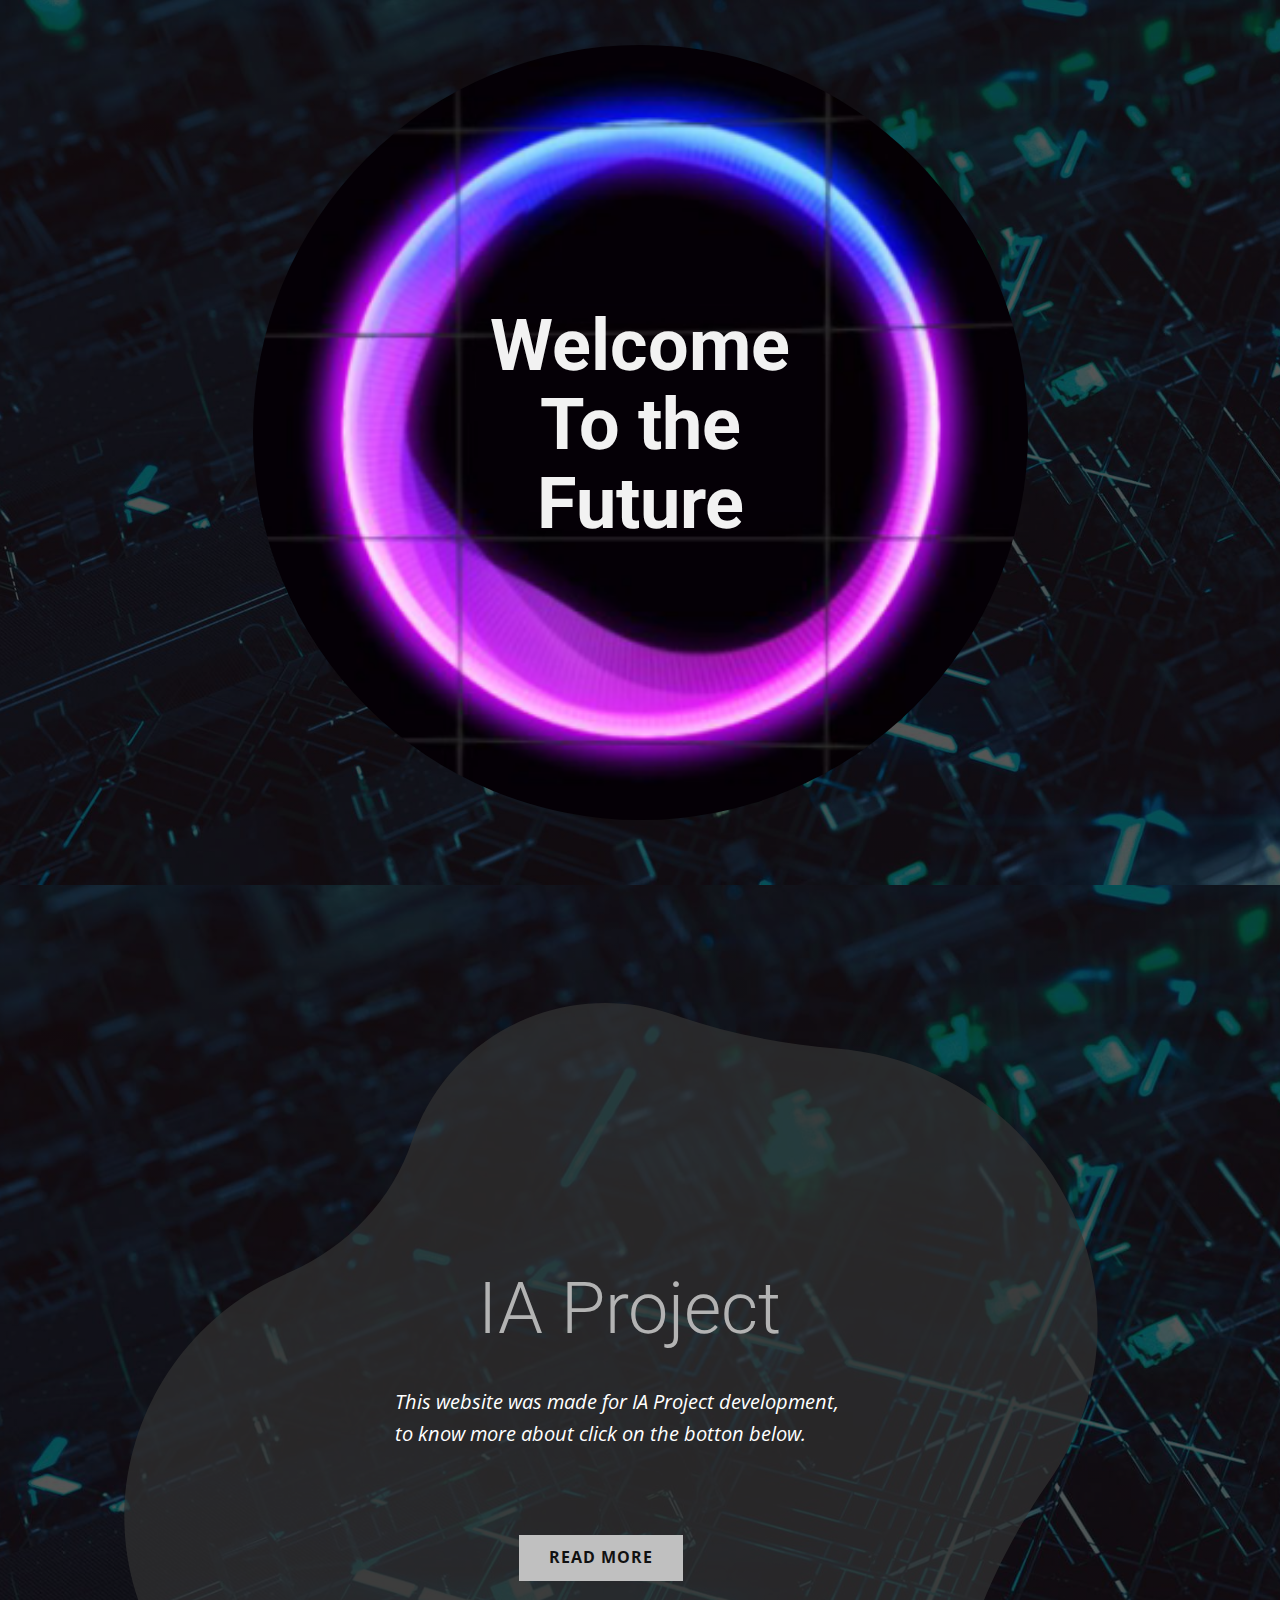
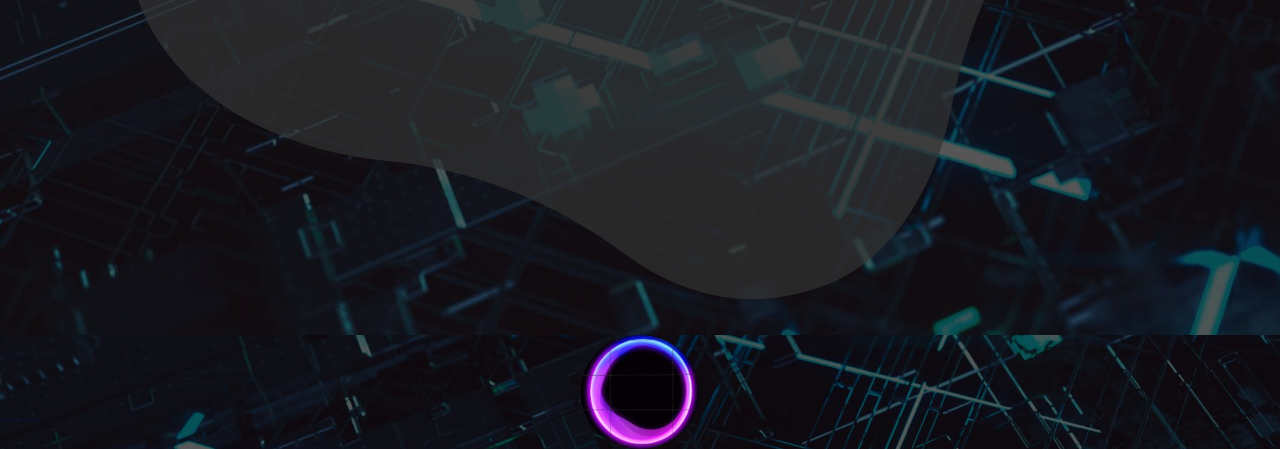
<file: index.html>
<!DOCTYPE html>
<html style="font-size: 16px;"><head>
    <meta name="viewport" content="width=device-width, initial-scale=1.0">
    <meta charset="utf-8">
    <meta name="keywords" content="INTUITIVE">
    <meta name="description" content="IA Project Home Page">
    <meta name="page_type" content="np-template-header-footer-from-plugin">
    <title>Home </title>
    <link rel="stylesheet" href="nicepage.css" media="screen">
<link rel="stylesheet" href="Home.css" media="screen">
    <script class="u-script" type="text/javascript" src="jquery.js" defer=""></script>
    <script class="u-script" type="text/javascript" src="nicepage.js" defer=""></script>
    <meta name="generator" content="Nicepage 4.0.3, nicepage.com">
    <meta property="og:title" content="IA Project">
    <meta property="og:description" content="IA Project Home Page">
    <meta property="og:image" content="images/tumblr_7c2ca5f9a8a0cf317b8b4811b21a8fc7_433c22b7_540.png">
    <link id="u-theme-google-font" rel="stylesheet" href="https://fonts.googleapis.com/css?family=Roboto:100,100i,300,300i,400,400i,500,500i,700,700i,900,900i|Open+Sans:300,300i,400,400i,600,600i,700,700i,800,800i">
    <link id="u-page-google-font" rel="stylesheet" href="https://fonts.googleapis.com/css?family=Roboto:100,100i,300,300i,400,400i,500,500i,700,700i,900,900i">
    
    
    
    <script type="application/ld+json">{
		"@context": "http://schema.org",
		"@type": "Organization",
		"name": "Site1"
}</script>
    <meta name="theme-color" content="#478ac9">
    <meta property="og:type" content="website">
  </head>
  <body data-home-page="Home.html" data-home-page-title="Home" class="u-body">
    <section class="u-align-center u-clearfix u-image u-shading u-valign-middle-sm u-section-1" id="carousel_77d8" data-image-width="1838" data-image-height="1148">
      <div class="u-absolute-hcenter u-custom-color-4 u-expanded u-shape u-shape-rectangle u-shape-1"></div>
      <div class="u-image u-image-circle u-image-1" alt="" data-image-width="540" data-image-height="331" data-animation-name="rollIn" data-animation-duration="1750" data-animation-direction="" data-animation-delay="500"></div>
      <h1 class="u-text u-text-grey-5 u-title u-text-1" data-animation-name="rotateIn" data-animation-duration="1500" data-animation-direction="DownRight" data-animation-delay="500">&nbsp;​Welcome&nbsp;<br>To t​h​e<br>Future
      </h1>
      <div class="u-border-12 u-border-custom-color-19 u-opacity u-opacity-30 u-shape u-shape-svg u-text-custom-color-20 u-shape-2" data-animation-name="rotateIn" data-animation-duration="4500" data-animation-direction="DownRight" data-animation-delay="10000">
        <svg class="u-svg-link" preserveAspectRatio="none" viewBox="0 0 160 140" style=""><use xmlns:xlink="http://www.w3.org/1999/xlink" xlink:href="#svg-1265"></use></svg>
        <svg class="u-svg-content" viewBox="-6 -6 172 152" x="0px" y="0px" id="svg-1265" style="enable-background:new 0 0 160 140;"><path d="M90,45H0v50h90v45l70-70L90,0V45z"></path></svg>
      </div>
      <div class="u-border-3 u-border-custom-color-8 u-custom-color-16 u-shape u-shape-circle u-shape-3" data-href="Page.html" data-page-id="2811027798"></div>
    </section>
    <section class="u-align-center u-clearfix u-image u-shading u-valign-middle-xs u-section-2" id="sec-7c83" data-image-width="1838" data-image-height="1148">
      <div class="u-absolute-hcenter u-container-style u-custom-color-4 u-expanded u-group u-shape-rectangle u-group-1">
        <div class="u-container-layout u-container-layout-1">
          <div class="u-opacity u-opacity-70 u-shape u-shape-svg u-text-grey-80 u-shape-1">
            <svg class="u-svg-link" preserveAspectRatio="none" viewBox="0 0 160 150" style=""><use xmlns:xlink="http://www.w3.org/1999/xlink" xlink:href="#svg-6c6b"></use></svg>
            <svg class="u-svg-content" viewBox="0 0 160 150" x="0px" y="0px" id="svg-6c6b"><path d="M43.2,126.9c14.2,1.3,27.6,7,39.1,15.6c8.3,6.1,19.4,10.3,32.7,5.3c11.7-4.4,18.6-17.4,21-30.2c2.6-13.3,8.1-25.9,15.7-37.1
	c8.3-12.1,10.8-27.9,5.3-42.7C150.5,20.3,134.6,9,117,7.6C107.9,6.9,98.8,5,90.1,1.9C83-0.6,75-0.7,67.4,2.1
	c-9.9,3.7-17,11.6-20.1,21c-3.3,10.1-10.9,18-20.6,22.2c-0.1,0-0.1,0.1-0.2,0.1c-20.3,8.9-31,32-24.6,53.2
	C6.9,115.6,25.2,125.2,43.2,126.9z"></path></svg>
          </div>
          <div class="u-align-left u-container-style u-group u-group-2">
            <div class="u-container-layout u-container-layout-2">
              <h2 class="u-text u-text-default u-text-1">
                <span class="u-text-grey-30">IA ​Pr​oject</span>
              </h2>
              <p class="u-text u-text-2">
                <span class="u-text-white">This website was made for IA Project&nbsp;development,<br>to know more about click on the botton below.
                </span>
                <span class="u-text-white"></span>
              </p>
              <a href="Page.html" data-page-id="2811027798" class="u-btn u-button-style u-grey-25 u-hover-palette-1-dark-1 u-btn-1">read more</a>
            </div>
          </div>
        </div>
      </div>
    </section>
    
    
    <footer class="u-clearfix u-footer u-image u-shading u-footer" id="sec-8ef1" data-image-width="1838" data-image-height="1148"><div class="u-custom-color-15 u-expanded-height-lg u-expanded-height-md u-expanded-height-sm u-expanded-height-xs u-expanded-xl u-hidden-xs u-hover-feature u-shape u-shape-rectangle u-shape-1" data-animation-name="" data-animation-duration="0" data-animation-direction=""></div><div class="u-absolute-hcenter u-expanded-height u-hidden-xs u-image u-image-circle u-image-1" alt="" data-image-width="299" data-image-height="287"></div></footer>
    <span style="height: 64px; width: 64px; margin-left: 0px; margin-right: auto; margin-top: 0px; background-image: none; right: 20px; bottom: 20px" class="u-back-to-top u-icon u-icon-circle u-opacity u-opacity-85 u-spacing-15 u-white" data-href="#">
        <svg class="u-svg-link" preserveAspectRatio="xMidYMin slice" viewBox="0 0 551.13 551.13"><use xmlns:xlink="http://www.w3.org/1999/xlink" xlink:href="#svg-1d98"></use></svg>
        <svg class="u-svg-content" enable-background="new 0 0 551.13 551.13" viewBox="0 0 551.13 551.13" xmlns="http://www.w3.org/2000/svg" id="svg-1d98"><path d="m275.565 189.451 223.897 223.897h51.668l-275.565-275.565-275.565 275.565h51.668z"></path></svg>
    </span>
  
</body></html>
</file>
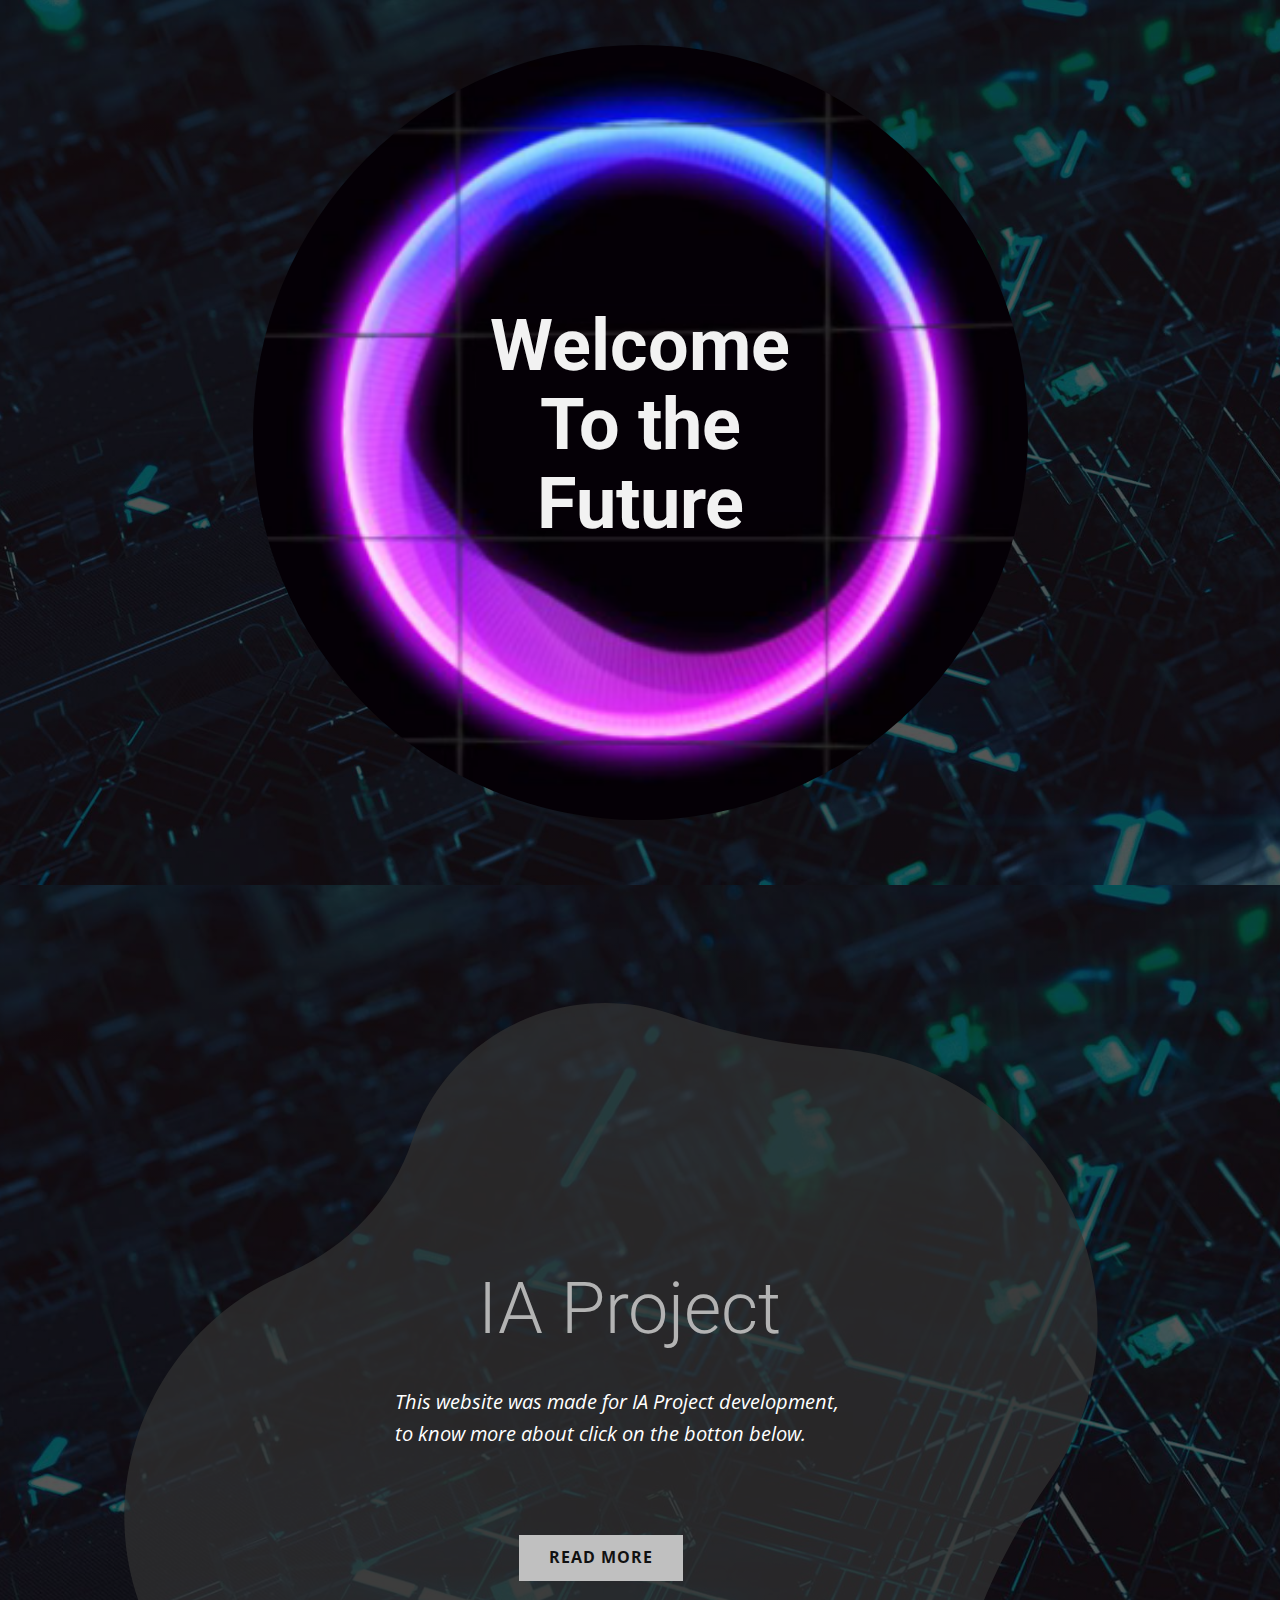
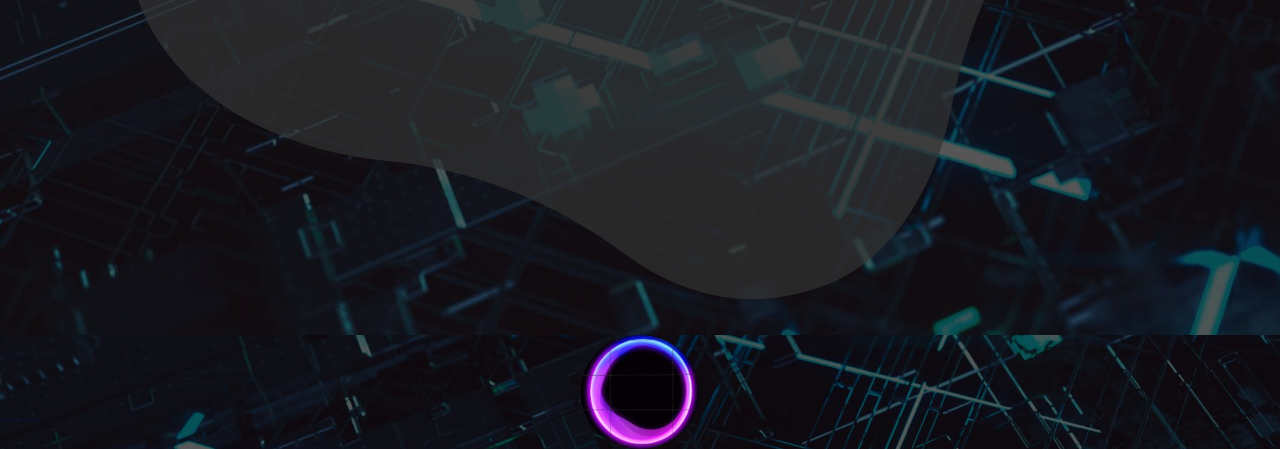
<file: Home.html>
<!DOCTYPE html>
<html style="font-size: 16px;"><head>
    <meta name="viewport" content="width=device-width, initial-scale=1.0">
    <meta charset="utf-8">
    <meta name="keywords" content="INTUITIVE">
    <meta name="description" content="IA Project Home Page">
    <meta name="page_type" content="np-template-header-footer-from-plugin">
    <title>Home </title>
    <link rel="stylesheet" href="nicepage.css" media="screen">
<link rel="stylesheet" href="Home.css" media="screen">
    <script class="u-script" type="text/javascript" src="jquery.js" defer=""></script>
    <script class="u-script" type="text/javascript" src="nicepage.js" defer=""></script>
    <meta name="generator" content="Nicepage 4.0.3, nicepage.com">
    <meta property="og:title" content="IA Project">
    <meta property="og:description" content="IA Project Home Page">
    <meta property="og:image" content="images/tumblr_7c2ca5f9a8a0cf317b8b4811b21a8fc7_433c22b7_540.png">
    <link id="u-theme-google-font" rel="stylesheet" href="https://fonts.googleapis.com/css?family=Roboto:100,100i,300,300i,400,400i,500,500i,700,700i,900,900i|Open+Sans:300,300i,400,400i,600,600i,700,700i,800,800i">
    <link id="u-page-google-font" rel="stylesheet" href="https://fonts.googleapis.com/css?family=Roboto:100,100i,300,300i,400,400i,500,500i,700,700i,900,900i">
    
    
    
    <script type="application/ld+json">{
		"@context": "http://schema.org",
		"@type": "Organization",
		"name": "Site1"
}</script>
    <meta name="theme-color" content="#478ac9">
    <meta property="og:type" content="website">
  </head>
  <body class="u-body">
    <section class="u-align-center u-clearfix u-image u-shading u-valign-middle-sm u-section-1" id="carousel_77d8" data-image-width="1838" data-image-height="1148">
      <div class="u-absolute-hcenter u-custom-color-4 u-expanded u-shape u-shape-rectangle u-shape-1"></div>
      <div class="u-image u-image-circle u-image-1" alt="" data-image-width="540" data-image-height="331" data-animation-name="rollIn" data-animation-duration="1750" data-animation-direction="" data-animation-delay="500"></div>
      <h1 class="u-text u-text-grey-5 u-title u-text-1" data-animation-name="rotateIn" data-animation-duration="1500" data-animation-direction="DownRight" data-animation-delay="500">&nbsp;​Welcome&nbsp;<br>To t​h​e<br>Future
      </h1>
      <div class="u-border-12 u-border-custom-color-19 u-opacity u-opacity-30 u-shape u-shape-svg u-text-custom-color-20 u-shape-2" data-animation-name="rotateIn" data-animation-duration="4500" data-animation-direction="DownRight" data-animation-delay="10000">
        <svg class="u-svg-link" preserveAspectRatio="none" viewBox="0 0 160 140" style=""><use xmlns:xlink="http://www.w3.org/1999/xlink" xlink:href="#svg-1265"></use></svg>
        <svg class="u-svg-content" viewBox="-6 -6 172 152" x="0px" y="0px" id="svg-1265" style="enable-background:new 0 0 160 140;"><path d="M90,45H0v50h90v45l70-70L90,0V45z"></path></svg>
      </div>
      <div class="u-border-3 u-border-custom-color-8 u-custom-color-16 u-shape u-shape-circle u-shape-3" data-href="Page.html" data-page-id="2811027798"></div>
    </section>
    <section class="u-align-center u-clearfix u-image u-shading u-valign-middle-xs u-section-2" id="sec-7c83" data-image-width="1838" data-image-height="1148">
      <div class="u-absolute-hcenter u-container-style u-custom-color-4 u-expanded u-group u-shape-rectangle u-group-1">
        <div class="u-container-layout u-container-layout-1">
          <div class="u-opacity u-opacity-70 u-shape u-shape-svg u-text-grey-80 u-shape-1">
            <svg class="u-svg-link" preserveAspectRatio="none" viewBox="0 0 160 150" style=""><use xmlns:xlink="http://www.w3.org/1999/xlink" xlink:href="#svg-6c6b"></use></svg>
            <svg class="u-svg-content" viewBox="0 0 160 150" x="0px" y="0px" id="svg-6c6b"><path d="M43.2,126.9c14.2,1.3,27.6,7,39.1,15.6c8.3,6.1,19.4,10.3,32.7,5.3c11.7-4.4,18.6-17.4,21-30.2c2.6-13.3,8.1-25.9,15.7-37.1
	c8.3-12.1,10.8-27.9,5.3-42.7C150.5,20.3,134.6,9,117,7.6C107.9,6.9,98.8,5,90.1,1.9C83-0.6,75-0.7,67.4,2.1
	c-9.9,3.7-17,11.6-20.1,21c-3.3,10.1-10.9,18-20.6,22.2c-0.1,0-0.1,0.1-0.2,0.1c-20.3,8.9-31,32-24.6,53.2
	C6.9,115.6,25.2,125.2,43.2,126.9z"></path></svg>
          </div>
          <div class="u-align-left u-container-style u-group u-group-2">
            <div class="u-container-layout u-container-layout-2">
              <h2 class="u-text u-text-default u-text-1">
                <span class="u-text-grey-30">IA ​Pr​oject</span>
              </h2>
              <p class="u-text u-text-2">
                <span class="u-text-white">This website was made for IA Project&nbsp;development,<br>to know more about click on the botton below.
                </span>
                <span class="u-text-white"></span>
              </p>
              <a href="Page.html" data-page-id="2811027798" class="u-btn u-button-style u-grey-25 u-hover-palette-1-dark-1 u-btn-1">read more</a>
            </div>
          </div>
        </div>
      </div>
    </section>
    
    
    <footer class="u-clearfix u-footer u-image u-shading u-footer" id="sec-8ef1" data-image-width="1838" data-image-height="1148"><div class="u-custom-color-15 u-expanded-height-lg u-expanded-height-md u-expanded-height-sm u-expanded-height-xs u-expanded-xl u-hidden-xs u-hover-feature u-shape u-shape-rectangle u-shape-1" data-animation-name="" data-animation-duration="0" data-animation-direction=""></div><div class="u-absolute-hcenter u-expanded-height u-hidden-xs u-image u-image-circle u-image-1" alt="" data-image-width="299" data-image-height="287"></div></footer>
    <span style="height: 64px; width: 64px; margin-left: 0px; margin-right: auto; margin-top: 0px; background-image: none; right: 20px; bottom: 20px" class="u-back-to-top u-icon u-icon-circle u-opacity u-opacity-85 u-spacing-15 u-white" data-href="#">
        <svg class="u-svg-link" preserveAspectRatio="xMidYMin slice" viewBox="0 0 551.13 551.13"><use xmlns:xlink="http://www.w3.org/1999/xlink" xlink:href="#svg-1d98"></use></svg>
        <svg class="u-svg-content" enable-background="new 0 0 551.13 551.13" viewBox="0 0 551.13 551.13" xmlns="http://www.w3.org/2000/svg" id="svg-1d98"><path d="m275.565 189.451 223.897 223.897h51.668l-275.565-275.565-275.565 275.565h51.668z"></path></svg>
    </span>
  
</body></html>
</file>
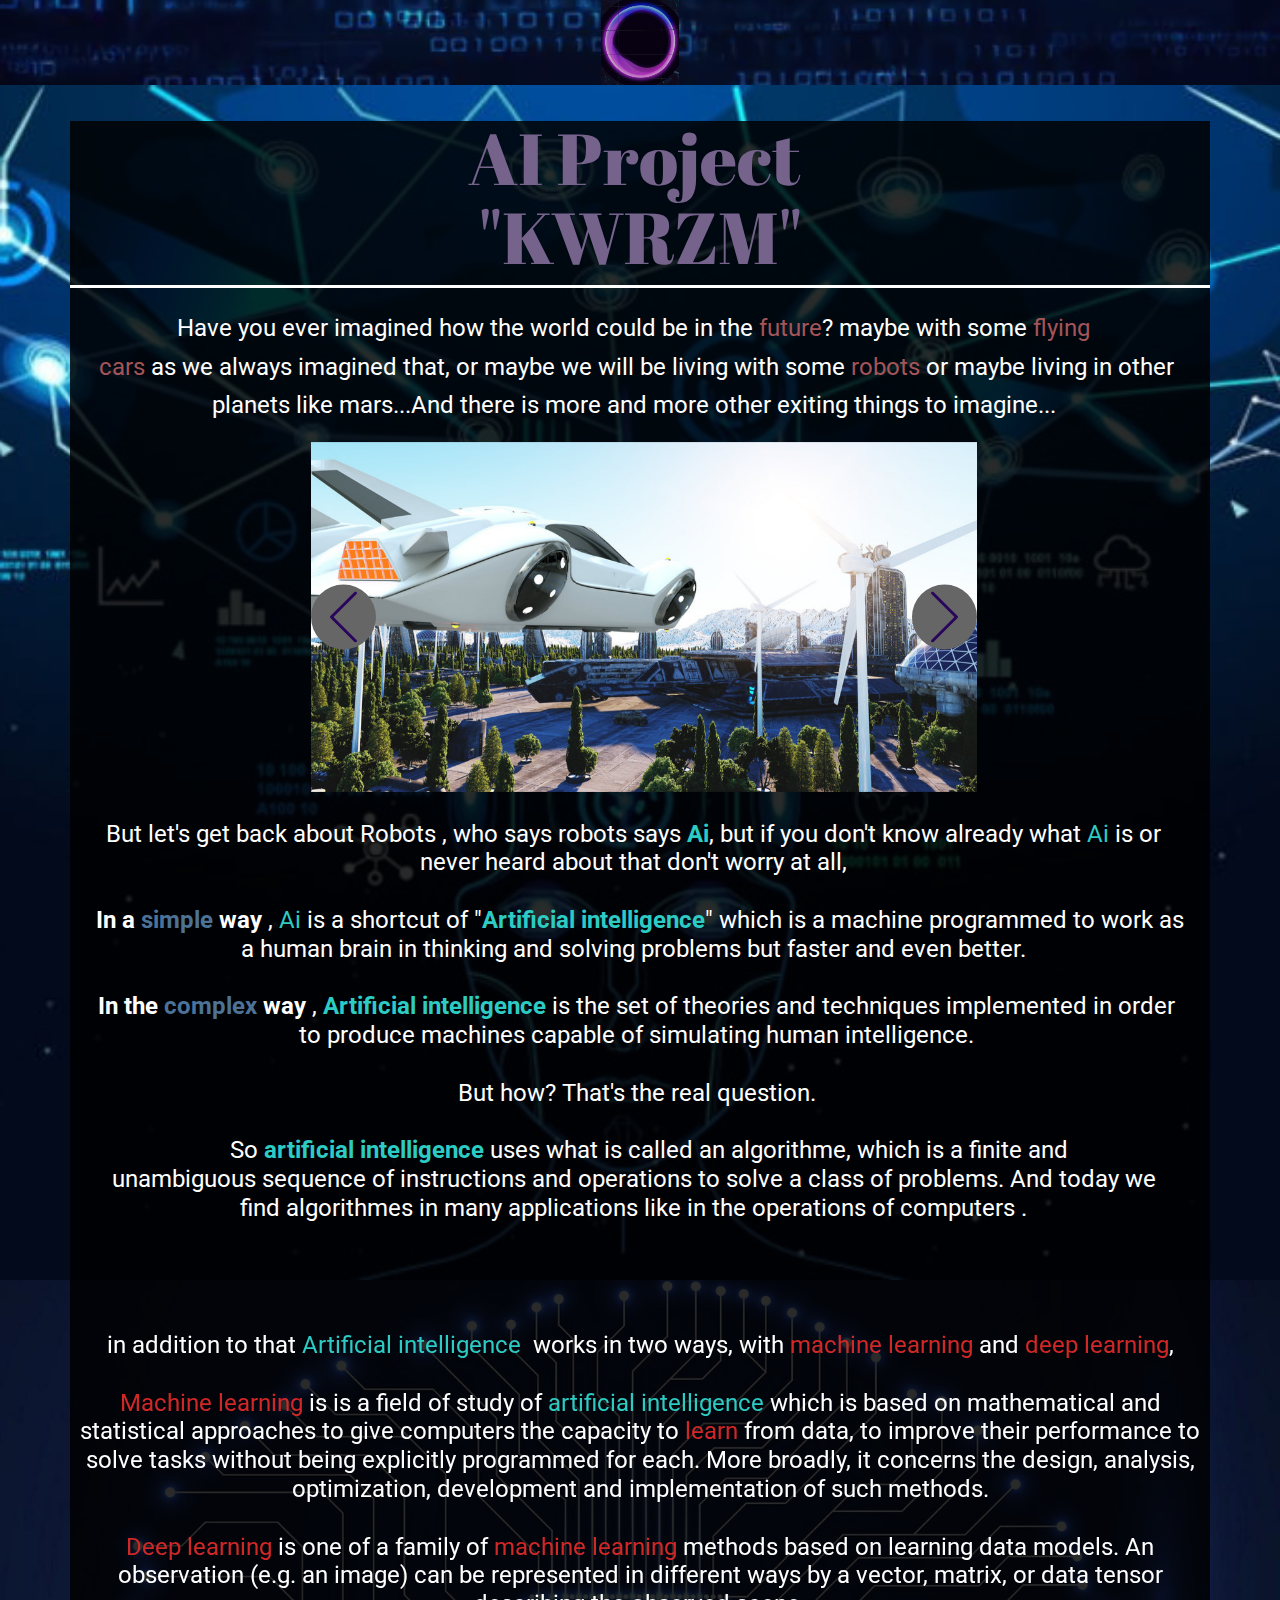
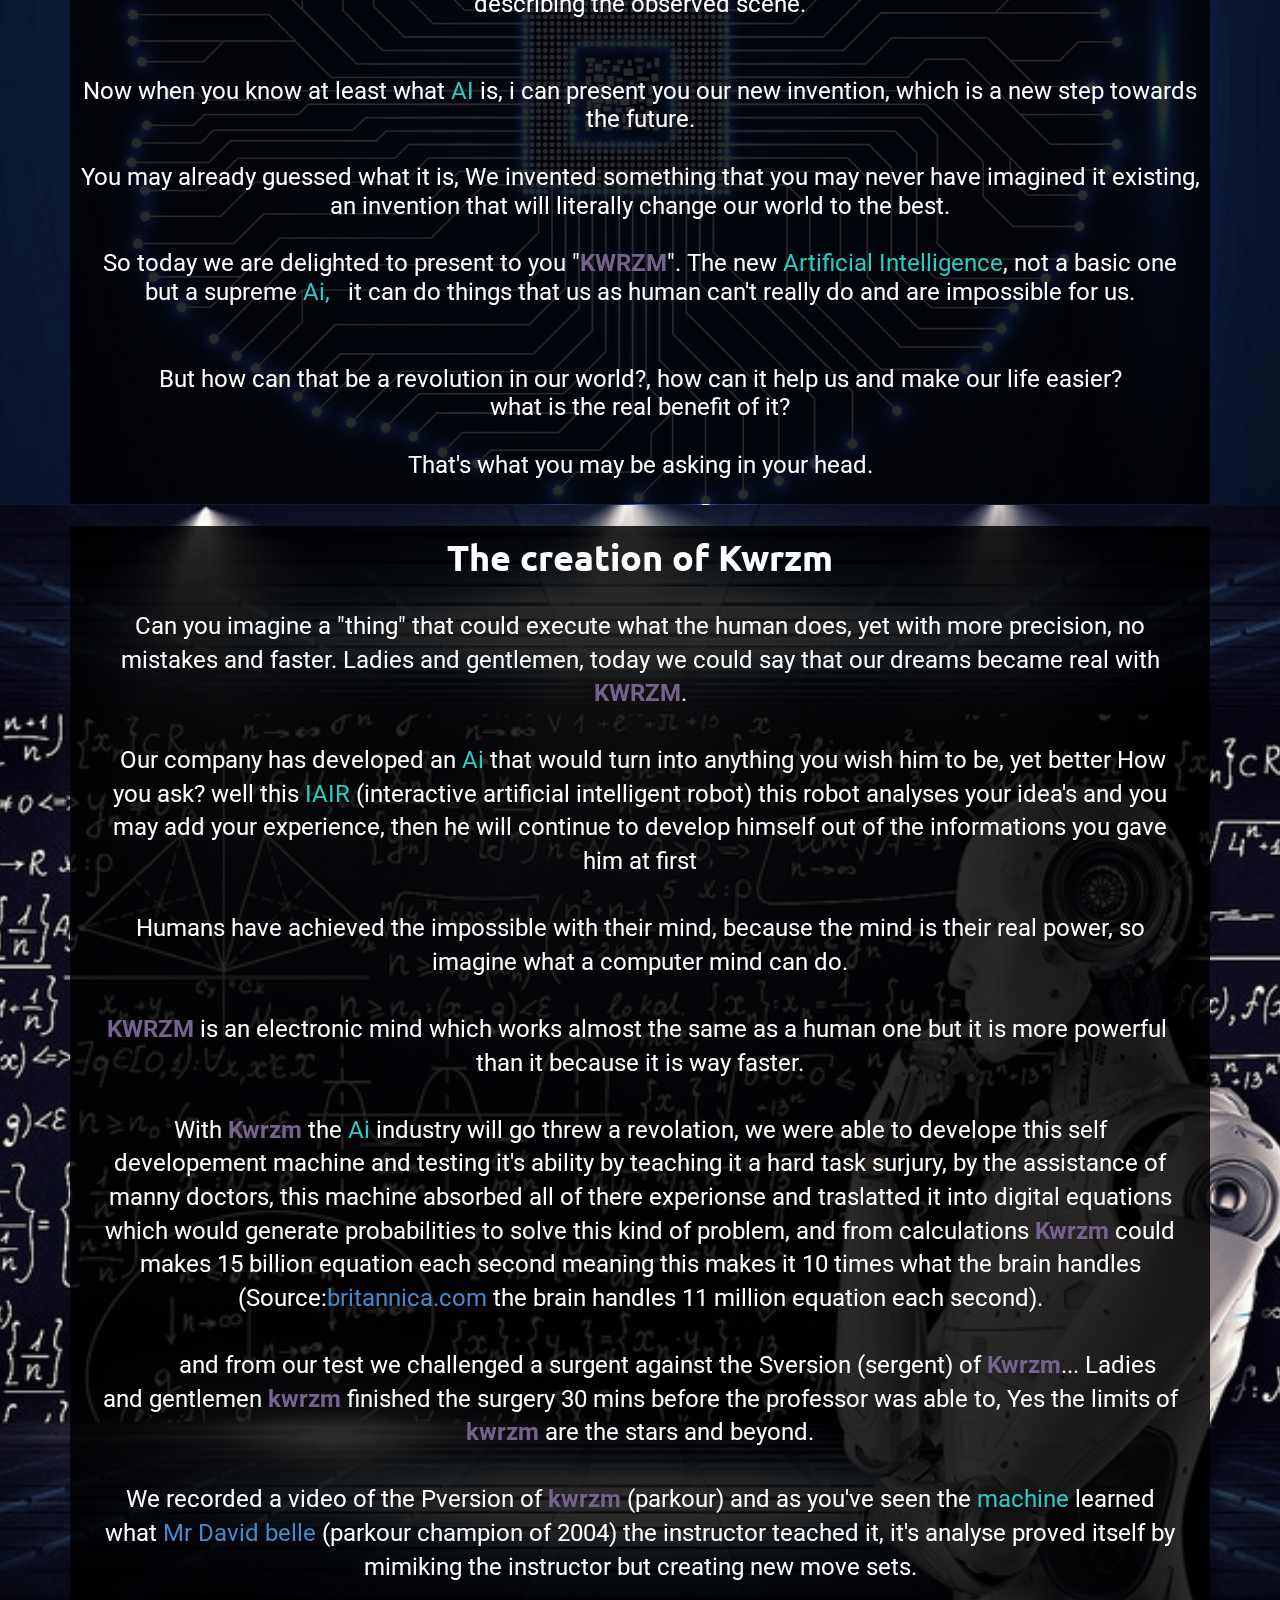
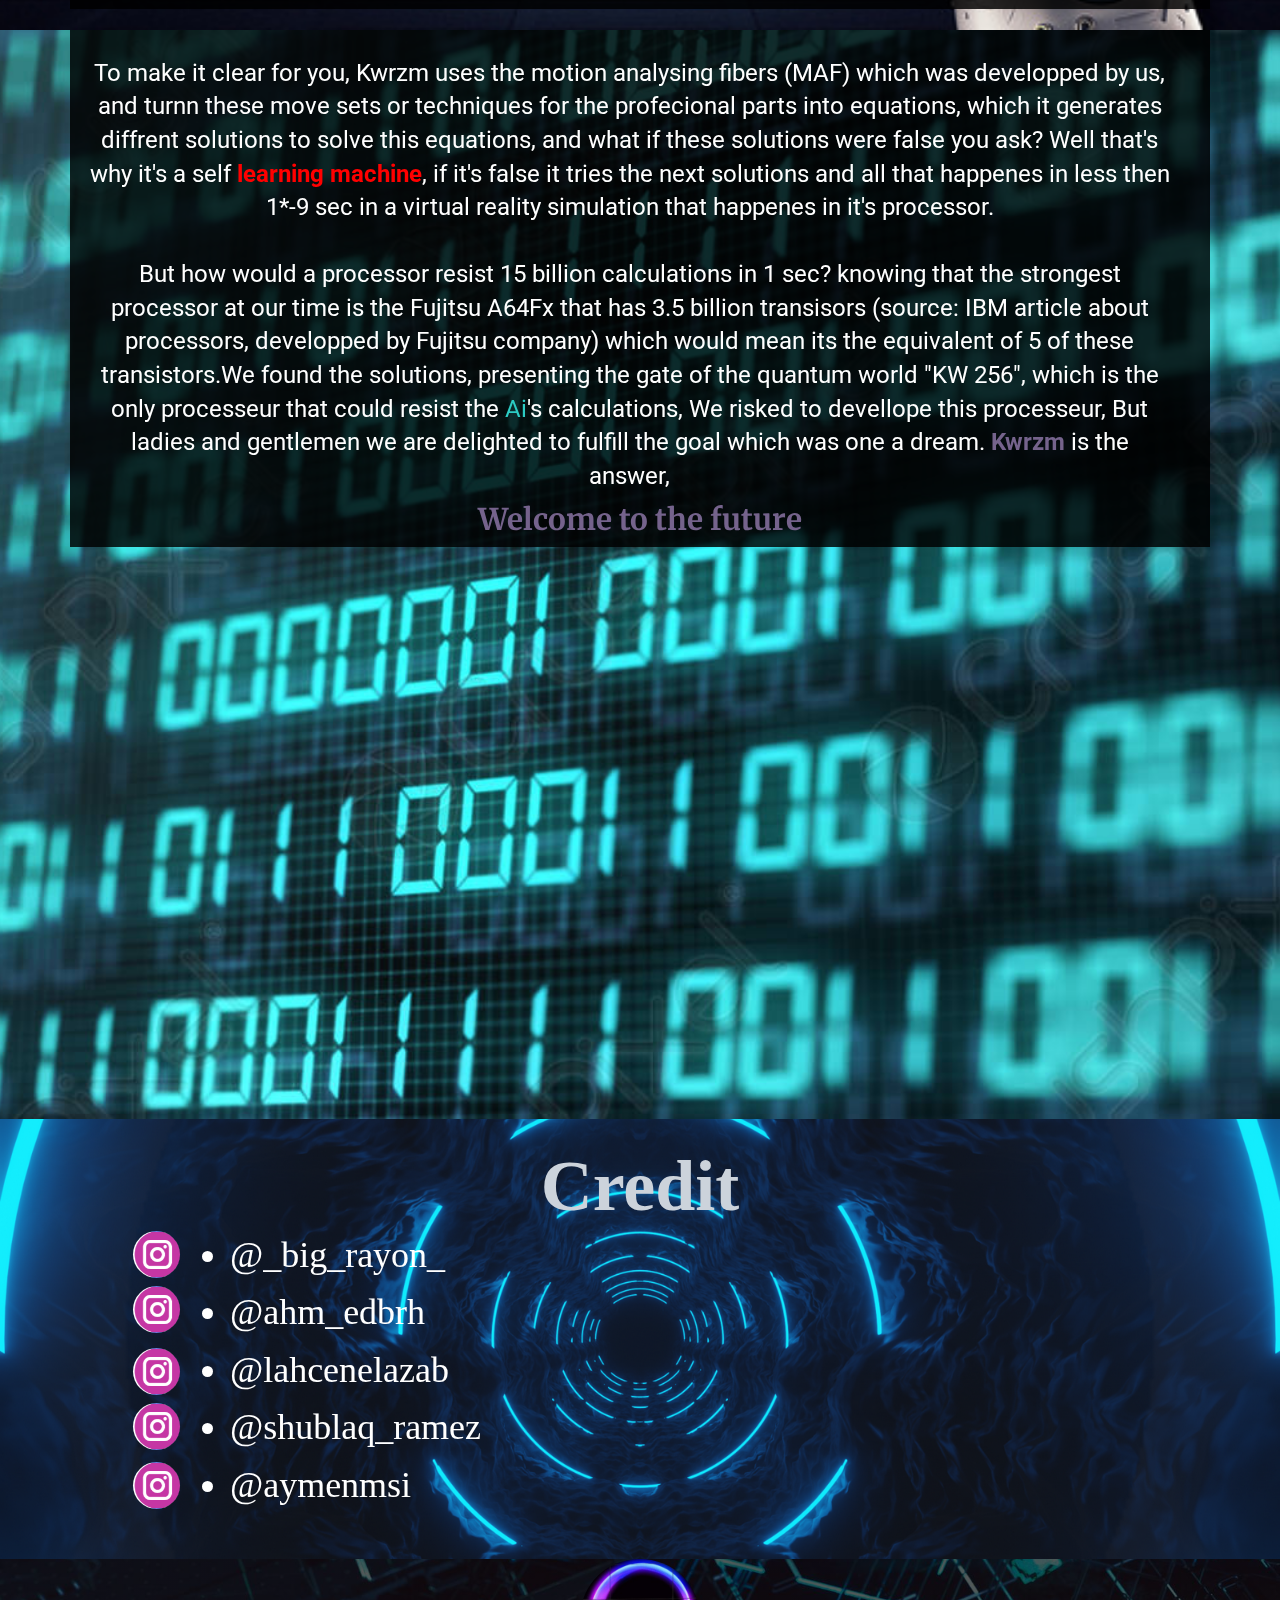
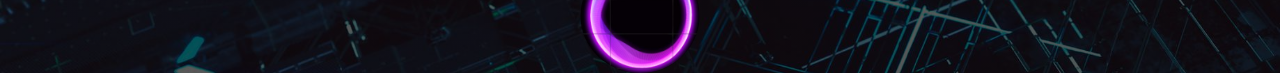
<file: Page.html>
<!DOCTYPE html>
<html style="font-size: 16px;">
  <head>
    <meta name="viewport" content="width=device-width, initial-scale=1.0">
    <meta charset="utf-8">
    <meta name="keywords" content="AI Project">
    <meta name="description" content="">
    <meta name="page_type" content="np-template-header-footer-from-plugin">
    <title>Page</title>
    <link rel="stylesheet" href="nicepage.css" media="screen">
<link rel="stylesheet" href="Page.css" media="screen">
    <script class="u-script" type="text/javascript" src="jquery.js" defer=""></script>
    <script class="u-script" type="text/javascript" src="nicepage.js" defer=""></script>
    <meta name="generator" content="Nicepage 4.0.3, nicepage.com">
    <link id="u-theme-google-font" rel="stylesheet" href="https://fonts.googleapis.com/css?family=Roboto:100,100i,300,300i,400,400i,500,500i,700,700i,900,900i|Open+Sans:300,300i,400,400i,600,600i,700,700i,800,800i">
    <link id="u-page-google-font" rel="stylesheet" href="https://fonts.googleapis.com/css?family=Ubuntu:300,300i,400,400i,500,500i,700,700i|Merriweather:300,300i,400,400i,700,700i,900,900i|Abril+Fatface:400">
    
    
    
    
    
    
    <script type="application/ld+json">{
		"@context": "http://schema.org",
		"@type": "Organization",
		"name": "Site1"
}</script>
    <meta name="theme-color" content="#478ac9">
    <meta property="og:title" content="Page">
    <meta property="og:description" content="">
    <meta property="og:type" content="website">
  </head>
  <body class="u-body"><header class="u-clearfix u-header u-uploaded-video u-video u-header" id="sec-4e37"><div class="u-background-video u-expanded" style="">
        <div class="embed-responsive">
          <video class="embed-responsive-item" data-autoplay="1" loop="" muted="" autoplay="autoplay" playsinline="">
            <source src="files/stock-footage-modern-technology-theme-background-animation.mp4" type="video/mp4">
            <p>Your browser does not support HTML5 video.</p>
          </video>
        </div>
      </div><div class="u-absolute-hcenter u-expanded-height u-uploaded-video u-video u-video-cover u-video-1">
        <div class="embed-responsive">
          <video class="embed-responsive-item" data-autoplay="1" loop="" muted="" autoplay="autoplay" playsinline="">
            <source src="files/MyVideo-4.mp4" type="video/mp4">
            <p>Your browser does not support HTML5 video.</p>
          </video>
        </div>
      </div><div class="u-absolute-hcenter u-custom-color-11 u-expanded u-shape u-shape-rectangle"></div><div class="u-border-3 u-border-custom-color-9 u-shape u-shape-circle u-shape-2" data-href="Home.html" data-page-id="912616344"></div><style class="u-sticky-style" data-style-id="b5da">.u-sticky-fixed.u-sticky-b5da:before, .u-body.u-sticky-fixed .u-sticky-b5da:before {
borders: top right bottom left !important; border-color: #e9f2fa !important; border-width: 2px !important
}</style></header>
    <section class="u-clearfix u-image u-valign-middle-sm u-valign-top-lg u-valign-top-md u-section-1" id="sec-c453" data-image-width="930" data-image-height="618">
      <div class="u-custom-color-7 u-shape u-shape-rectangle u-shape-1"></div>
      <h1 class="u-align-center u-custom-font u-text u-text-custom-color-23 u-title u-text-1">AI Project&nbsp;<br>"KWRZM"
      </h1>
      <div class="u-border-3 u-border-white u-line u-line-horizontal u-line-1"></div>
      <h4 class="u-align-center u-text u-text-white u-text-2">Have you ever imagined how the world could be in the <span class="u-text-palette-2-dark-1">future</span>?&nbsp;maybe with some&nbsp;<span class="u-text-palette-2-dark-1">flying<br>&nbsp;cars
        </span> as we always imagined that, or maybe we will be living with some <span class="u-text-palette-2-dark-1">robots</span>&nbsp;or maybe living in other planets like mars...And there is more and more other exiting things to imagine...<br>
      </h4>
      <div id="carousel-bd35" data-interval="5000" data-u-ride="carousel" class="u-carousel u-expanded-width-xs u-slider u-slider-1">
        <ol class="u-absolute-hcenter u-carousel-indicators u-hidden u-carousel-indicators-1">
          <li data-u-target="#carousel-bd35" class="u-active u-grey-30" data-u-slide-to="0"></li>
          <li data-u-target="#carousel-bd35" class="u-grey-30" data-u-slide-to="1"></li>
          <li data-u-target="#carousel-bd35" class="u-grey-30" data-u-slide-to="2"></li>
        </ol>
        <div class="u-carousel-inner" role="listbox">
          <div class="u-active u-align-center u-carousel-item u-container-style u-image u-slide u-image-1" data-image-width="1068" data-image-height="601">
            <div class="u-container-layout u-container-layout-1"></div>
          </div>
          <div class="u-align-center u-carousel-item u-container-style u-image u-slide u-image-2" data-image-width="1400" data-image-height="700">
            <div class="u-container-layout u-container-layout-2"></div>
          </div>
          <div class="u-carousel-item u-container-style u-image u-slide u-image-3" data-image-width="800" data-image-height="600">
            <div class="u-container-layout u-container-layout-3"></div>
          </div>
        </div>
        <a class="u-absolute-vcenter u-carousel-control u-carousel-control-prev u-grey-60 u-icon-circle u-spacing-7 u-carousel-control-1" href="#carousel-bd35" role="button" data-u-slide="prev">
          <span aria-hidden="true">
            <svg viewBox="0 0 477.175 477.175"><path d="M145.188,238.575l215.5-215.5c5.3-5.3,5.3-13.8,0-19.1s-13.8-5.3-19.1,0l-225.1,225.1c-5.3,5.3-5.3,13.8,0,19.1l225.1,225
                    c2.6,2.6,6.1,4,9.5,4s6.9-1.3,9.5-4c5.3-5.3,5.3-13.8,0-19.1L145.188,238.575z"></path></svg>
          </span>
          <span class="sr-only">+Previous</span>
        </a>
        <a class="u-absolute-vcenter-lg u-absolute-vcenter-md u-absolute-vcenter-sm u-absolute-vcenter-xl u-carousel-control u-carousel-control-next u-grey-60 u-icon-circle u-spacing-7 u-carousel-control-2" href="#carousel-bd35" role="button" data-u-slide="next">
          <span aria-hidden="true">
            <svg viewBox="0 0 477.175 477.175"><path d="M360.731,229.075l-225.1-225.1c-5.3-5.3-13.8-5.3-19.1,0s-5.3,13.8,0,19.1l215.5,215.5l-215.5,215.5
                    c-5.3,5.3-5.3,13.8,0,19.1c2.6,2.6,6.1,4,9.5,4c3.4,0,6.9-1.3,9.5-4l225.1-225.1C365.931,242.875,365.931,234.275,360.731,229.075z"></path></svg>
          </span>
          <span class="sr-only">+Next</span>
        </a>
      </div>
      <h4 class="u-align-center u-text u-text-white u-text-3">But let's get back about Robots , who says robots says <span class="u-text-palette-4-dark-1" style="font-weight: 700;">Ai</span>, but if you don't&nbsp;know already what <span class="u-text-palette-4-dark-1">Ai </span>is or never heard about that don't worry at all,<br>
        <br>&nbsp; <span style="font-weight: 700;">In a <span class="u-text-palette-1-dark-1">simple</span> way
        </span>, <span class="u-text-palette-4-dark-1">Ai</span> is a shortcut of "<span class="u-text-palette-4-dark-1" style="font-weight: 700;">Artificial intelligence</span>" which is a machine programmed to work as a human brain in thinking and solving problems but faster and even better.<br>
        <br>&nbsp;<span style="font-weight: 700;">In the <span class="u-text-palette-1-dark-1">complex</span> way
        </span>, <span class="u-text-palette-4-dark-1" style="font-weight: 700;">Artificial intelligence</span> is the set of theories and techniques implemented in order<br>&nbsp;to produce machines capable of simulating human intelligence.<br>
        <br>&nbsp;But how? That's the real question.<br>
        <br>&nbsp; &nbsp; &nbsp;So <span class="u-text-palette-4-dark-1" style="font-weight: 700;">artificial intelligence</span> uses what is called an algorithme, which is a finite and unambiguous&nbsp;sequence of instructions and operations to solve a class of problems. And today we find&nbsp;algorithmes&nbsp;in&nbsp;many applications like in the operations of computers . <br>
      </h4>
    </section>
    <section class="u-clearfix u-image u-section-2" id="sec-913d" data-image-width="1600" data-image-height="1067">
      <div class="u-clearfix u-sheet u-valign-middle-lg u-valign-middle-xl u-sheet-1">
        <div class="u-custom-color-7 u-expanded-width-lg u-expanded-width-md u-expanded-width-sm u-expanded-width-xl u-shape u-shape-rectangle u-shape-1"></div>
        <h4 class="u-align-center u-text u-text-1">
          <span class="u-text-white" style="">
            <span class="u-text-palette-4-dark-1">
              <span class="u-text-white">in addition to that</span>&nbsp;Artificial intelligence&nbsp;<span class="u-text-white"> works in two ways, with <span class="u-text-custom-color-5">machine learning&nbsp;</span>and <span class="u-text-custom-color-5">deep learning</span>,
              </span>
            </span>
            <br>
            <span class="u-text-custom-color-5">
              <br>Machine learning
            </span> is&nbsp;is a field of study of <span class="u-text-palette-4-dark-1">artificial intelligence</span> which is based on mathematical and statistical approaches to give computers the capacity to <span class="u-text-custom-color-5">learn</span> from data, to improve their performance to solve tasks without being explicitly programmed for each. More broadly, it concerns the design, analysis, optimization, development and implementation of such methods.<br>
            <br>
            <span class="u-text-custom-color-5">Deep learning</span>&nbsp;is one of a family of <span class="u-text-custom-color-5">machine learning</span> methods based on learning data models. An observation (e.g. an image) can be represented in different ways by a vector, matrix, or data tensor describing the observed scene.<br>
            <br>
            <br>Now when you know at least what <span class="u-text-palette-4-dark-1">AI</span>&nbsp;is, i can present you our new invention, which is a new step towards the future.<br>&nbsp;<br>You may&nbsp;already guessed what it is, We invented something that you may never have imagined it existing, an invention that will literally change our world to the best.
          </span>
          <br>
          <span class="u-text-white"></span>
          <br>
          <span class="u-text-white">So today​ we are delighted to present to you "<span class="u-text-custom-color-23" style="font-weight: 700;">KWRZM</span>". The new <span class="u-text-palette-4-dark-1">Artificial Intelligence</span>, not a basic one
          </span>
          <br>
          <span class="u-text-white"> but a&nbsp;supreme <span class="u-text-palette-4-dark-1">Ai,</span>
            <span class="u-text-palette-4-dark-1">&nbsp;<span class="u-text-white"> it can do things that us as human can't really do and are impossible for us.</span>
            </span>
          </span>
          <br>
          <br>
          <span class="u-text-white">
            <br>But how can that be a revolution in our world?, how can it help us and make our life easier?
          </span>
          <br>
          <span class="u-text-white"> what is the real benefit of it?<br>
            <br>That's what you may be asking in your head.
          </span>
          <br>
        </h4>
      </div>
    </section>
    <section class="u-clearfix u-image u-section-3" id="sec-3d43" data-image-width="640" data-image-height="512">
      <div class="u-clearfix u-sheet u-valign-middle u-sheet-1">
        <div class="u-align-center u-container-style u-custom-color-7 u-expanded-width u-group u-shape-rectangle u-group-1">
          <div class="u-container-layout u-container-layout-1">
            <h4 class="u-custom-font u-font-ubuntu u-text u-text-white u-text-1">
              <span style="font-weight: 700; font-size: 2.25rem;">The creation of Kwrzm</span>
            </h4>
            <h4 class="u-text u-text-white u-text-2">Can you imagine a "thing" that could execute what the human does, yet with more precision, no mistakes and faster. Ladies and gentlemen, today we could say that our dreams became real with <span class="u-text-custom-color-23" style="font-weight: 700;">KWRZM</span>.<br>
              <br>&nbsp;Our company has developed an <span class="u-text-palette-4-dark-1">Ai</span> that would turn into anything you wish him to be, yet better
How you ask? well this <span class="u-text-palette-4-dark-1">IAIR</span> (interactive artificial intelligent robot) this robot analyses your idea's and you may add your experience, then he will continue to develop himself out of the informations you gave him at first<br>
              <br> Humans have achieved the impossible with their mind, because the mind is their real power, so imagine what a computer mind can do.<br>
              <br>
              <span style="font-weight: 700;" class="u-text-custom-color-14">
                <span class="u-text-custom-color-23">KWRZM</span>
              </span> is an electronic mind which works almost the same as a human one but it is more powerful&nbsp;​than it because it is way faster.<br>
              <br>With <span class="u-text-custom-color-23" style="font-weight: 700;">Kwrzm</span> the <span class="u-text-palette-4-dark-1">Ai</span> industry will go threw a revolation, we were able to develope  this self developement machine and testing it's ability by teaching it a hard task surjury, by the assistance of manny doctors, this machine absorbed all of there experionse and traslatted it into digital equations which would generate probabilities to solve this kind of problem, and from calculations <span class="u-text-custom-color-23" style="font-weight: 700;">Kwrzm</span> could makes 15 billion equation each second meaning this makes it 10 times what the brain handles (Source:<a href="https://britannica.com" class="u-active-none u-border-none u-btn u-button-link u-button-style u-hover-none u-none u-text-palette-1-base u-btn-1" target="_blank">britannica.com</a> the brain handles 11 million equation each second).<br>
              <br>&nbsp; &nbsp; &nbsp; &nbsp; &nbsp; and from our test we challenged a surgent against the Sversion (sergent) of <span class="u-text-custom-color-23" style="font-weight: 700;">Kwrzm</span>... Ladies&nbsp; and gentlemen <span class="u-text-custom-color-23" style="font-weight: 700;">kwrzm</span> finished the surgery 30 mins before the professor was able to,&nbsp;Yes the limits of <span class="u-text-custom-color-23" style="font-weight: 700;">kwrzm</span> are the stars and beyond.<br>
              <br>We recorded a video of the Pversion of <span class="u-text-custom-color-23" style="font-weight: 700;">kwrzm</span> (parkour) and as you've seen the <span class="u-text-palette-4-dark-1">machine </span>learned what <a href="https://fr.wikipedia.org/wiki/David_Belle" class="u-active-none u-border-none u-btn u-button-link u-button-style u-hover-none u-none u-text-palette-1-base u-btn-2" target="_blank">Mr David belle</a> (parkour champion of 2004) the instructor teached it, it's analyse proved itself by mimiking the instructor but creating new move sets.<br>
            </h4>
          </div>
        </div>
      </div>
    </section>
    <section class="u-clearfix u-image u-section-4" id="sec-6ba8" data-image-width="1500" data-image-height="844">
      <div class="u-align-left u-clearfix u-sheet u-sheet-1">
        <div class="u-custom-color-7 u-expanded-width u-shape u-shape-rectangle u-shape-1"></div>
        <h4 class="u-align-center u-text u-text-white u-text-1">To make it clear for you, Kwrzm uses the motion analysing fibers (MAF) which was developped by us, and turnn these move sets or techniques for the profecional parts into equations, which it generates diffrent solutions to solve this equations, and what if these solutions were false you ask? Well that's why it's a self <span class="u-text-custom-color-21" style="font-weight: 700;">learning machine</span>, if it's false it tries the next solutions and all that happenes in less then 1*-9 sec in a virtual reality simulation that happenes in it's processor.<br>
          <br> But how would a processor resist 15 billion calculations in 1 sec? knowing that the strongest processor at our time is the Fujitsu A64Fx that has 3.5 billion transisors (source: IBM article about processors, developped by Fujitsu company) which would mean its the equivalent of 5 of these transistors.We found the solutions, presenting the gate of the quantum world "KW 256", which is the only processeur that could resist the <span class="u-text-palette-4-dark-1">Ai</span>'s calculations, We risked to devellope this processeur, But ladies and gentlemen we are delighted to fulfill the goal which was one a dream. <span class="u-text-custom-color-23" style="font-weight: 700;">Kwrzm</span> is the answer, 
        </h4>
        <h3 class="u-align-center u-custom-font u-font-merriweather u-text u-text-2">
          <span class="u-text-custom-color-23" style="font-weight: 700;">Welcome to the future </span>
        </h3>
        <div class="u-expanded-width-sm u-video u-video-contain u-video-1">
          <div class="embed-responsive embed-responsive-1">
            <iframe style="position: absolute;top: 0;left: 0;width: 100%;height: 100%;" class="embed-responsive-item" src="https://www.youtube.com/embed/l7-cxNxw-9M?mute=0&amp;showinfo=0&amp;controls=0&amp;start=0" frameborder="0" allowfullscreen=""></iframe>
          </div>
        </div>
      </div>
    </section>
    <section class="u-clearfix u-image u-section-5" id="sec-f789" data-image-width="1920" data-image-height="960">
      <div class="u-clearfix u-sheet u-sheet-1">
        <h1 class="u-custom-font u-font-georgia u-text u-text-default u-text-palette-5-light-1 u-title u-text-1">
          <span style="font-weight: 700;">Credit</span>
          <span style="font-weight: 700;"></span>
        </h1>
        <ul class="u-custom-font u-font-georgia u-text u-text-white u-text-2">
          <li>@_big_rayon_&nbsp;</li>
          <li>@ahm_edbrh</li>
          <li>@lahcenelazab</li>
          <li>@shublaq_ramez</li>
          <li>@aymenmsi</li>
        </ul>
        <div class="u-opacity u-opacity-0 u-shape u-shape-svg u-text-palette-1-base u-shape-1" data-href="https://www.instagram.com/_big_rayon_/" data-target="_blank">
          <svg class="u-svg-link" preserveAspectRatio="none" viewBox="0 0 160 100" style=""><use xmlns:xlink="http://www.w3.org/1999/xlink" xlink:href="#svg-96e4"></use></svg>
          <svg class="u-svg-content" viewBox="0 0 160 100" x="0px" y="0px" id="svg-96e4"><path d="M130,30v40H30V30H130 M160,0H0v100h160V0L160,0z"></path></svg>
        </div>
        <div class="u-opacity u-opacity-0 u-shape u-shape-svg u-text-palette-1-base u-shape-2" data-href="https://www.instagram.com/ahm_edbrh/" data-target="_blank">
          <svg class="u-svg-link" preserveAspectRatio="none" viewBox="0 0 160 100" style=""><use xmlns:xlink="http://www.w3.org/1999/xlink" xlink:href="#svg-d302"></use></svg>
          <svg class="u-svg-content" viewBox="0 0 160 100" x="0px" y="0px" id="svg-d302"><path d="M130,30v40H30V30H130 M160,0H0v100h160V0L160,0z"></path></svg>
        </div>
        <div class="u-opacity u-opacity-0 u-shape u-shape-svg u-text-palette-1-base u-shape-3" data-href="https://www.instagram.com/lahcenelazab/" data-target="_blank">
          <svg class="u-svg-link" preserveAspectRatio="none" viewBox="0 0 160 100" style=""><use xmlns:xlink="http://www.w3.org/1999/xlink" xlink:href="#svg-a164"></use></svg>
          <svg class="u-svg-content" viewBox="0 0 160 100" x="0px" y="0px" id="svg-a164"><path d="M130,30v40H30V30H130 M160,0H0v100h160V0L160,0z"></path></svg>
        </div>
        <div class="u-opacity u-opacity-0 u-shape u-shape-svg u-text-palette-1-base u-shape-4" data-href="https://www.instagram.com/shublaq_ramez/" data-target="_blank">
          <svg class="u-svg-link" preserveAspectRatio="none" viewBox="0 0 160 100" style=""><use xmlns:xlink="http://www.w3.org/1999/xlink" xlink:href="#svg-e411"></use></svg>
          <svg class="u-svg-content" viewBox="0 0 160 100" x="0px" y="0px" id="svg-e411"><path d="M130,30v40H30V30H130 M160,0H0v100h160V0L160,0z"></path></svg>
        </div>
        <div class="u-opacity u-opacity-0 u-shape u-shape-svg u-text-palette-1-base u-shape-5" data-href="https://www.instagram.com/aymenmsi/" data-target="_blank">
          <svg class="u-svg-link" preserveAspectRatio="none" viewBox="0 0 160 100" style=""><use xmlns:xlink="http://www.w3.org/1999/xlink" xlink:href="#svg-f64f"></use></svg>
          <svg class="u-svg-content" viewBox="0 0 160 100" x="0px" y="0px" id="svg-f64f"><path d="M130,30v40H30V30H130 M160,0H0v100h160V0L160,0z"></path></svg>
        </div>
        <div class="u-image u-image-circle u-preserve-proportions u-image-1" alt="" data-image-width="82" data-image-height="80"></div>
        <div class="u-image u-image-circle u-preserve-proportions u-image-2" alt="" data-image-width="82" data-image-height="80"></div>
        <div class="u-image u-image-circle u-preserve-proportions u-image-3" alt="" data-image-width="82" data-image-height="80"></div>
        <div class="u-image u-image-circle u-preserve-proportions u-image-4" alt="" data-image-width="82" data-image-height="80"></div>
        <div class="u-image u-image-circle u-preserve-proportions u-image-5" alt="" data-image-width="82" data-image-height="80"></div>
      </div>
    </section>
    <style class="u-overlap-style">.u-overlap:not(.u-sticky-scroll) .u-header {
background-color: #ffffff !important
}</style>
    
    
    <footer class="u-clearfix u-footer u-image u-shading u-footer" id="sec-8ef1" data-image-width="1838" data-image-height="1148"><div class="u-custom-color-15 u-expanded-height-lg u-expanded-height-md u-expanded-height-sm u-expanded-height-xs u-expanded-xl u-hidden-xs u-hover-feature u-shape u-shape-rectangle u-shape-1" data-animation-name="" data-animation-duration="0" data-animation-direction=""></div><div class="u-absolute-hcenter u-expanded-height u-hidden-xs u-image u-image-circle u-image-1" alt="" data-image-width="299" data-image-height="287"></div></footer>
    <span style="height: 64px; width: 64px; margin-left: 0px; margin-right: auto; margin-top: 0px; background-image: none; right: 20px; bottom: 20px" class="u-back-to-top u-icon u-icon-circle u-opacity u-opacity-85 u-spacing-15 u-white" data-href="#">
        <svg class="u-svg-link" preserveAspectRatio="xMidYMin slice" viewBox="0 0 551.13 551.13"><use xmlns:xlink="http://www.w3.org/1999/xlink" xlink:href="#svg-1d98"></use></svg>
        <svg class="u-svg-content" enable-background="new 0 0 551.13 551.13" viewBox="0 0 551.13 551.13" xmlns="http://www.w3.org/2000/svg" id="svg-1d98"><path d="m275.565 189.451 223.897 223.897h51.668l-275.565-275.565-275.565 275.565h51.668z"></path></svg>
    </span>
  </body>
</html>
</file>
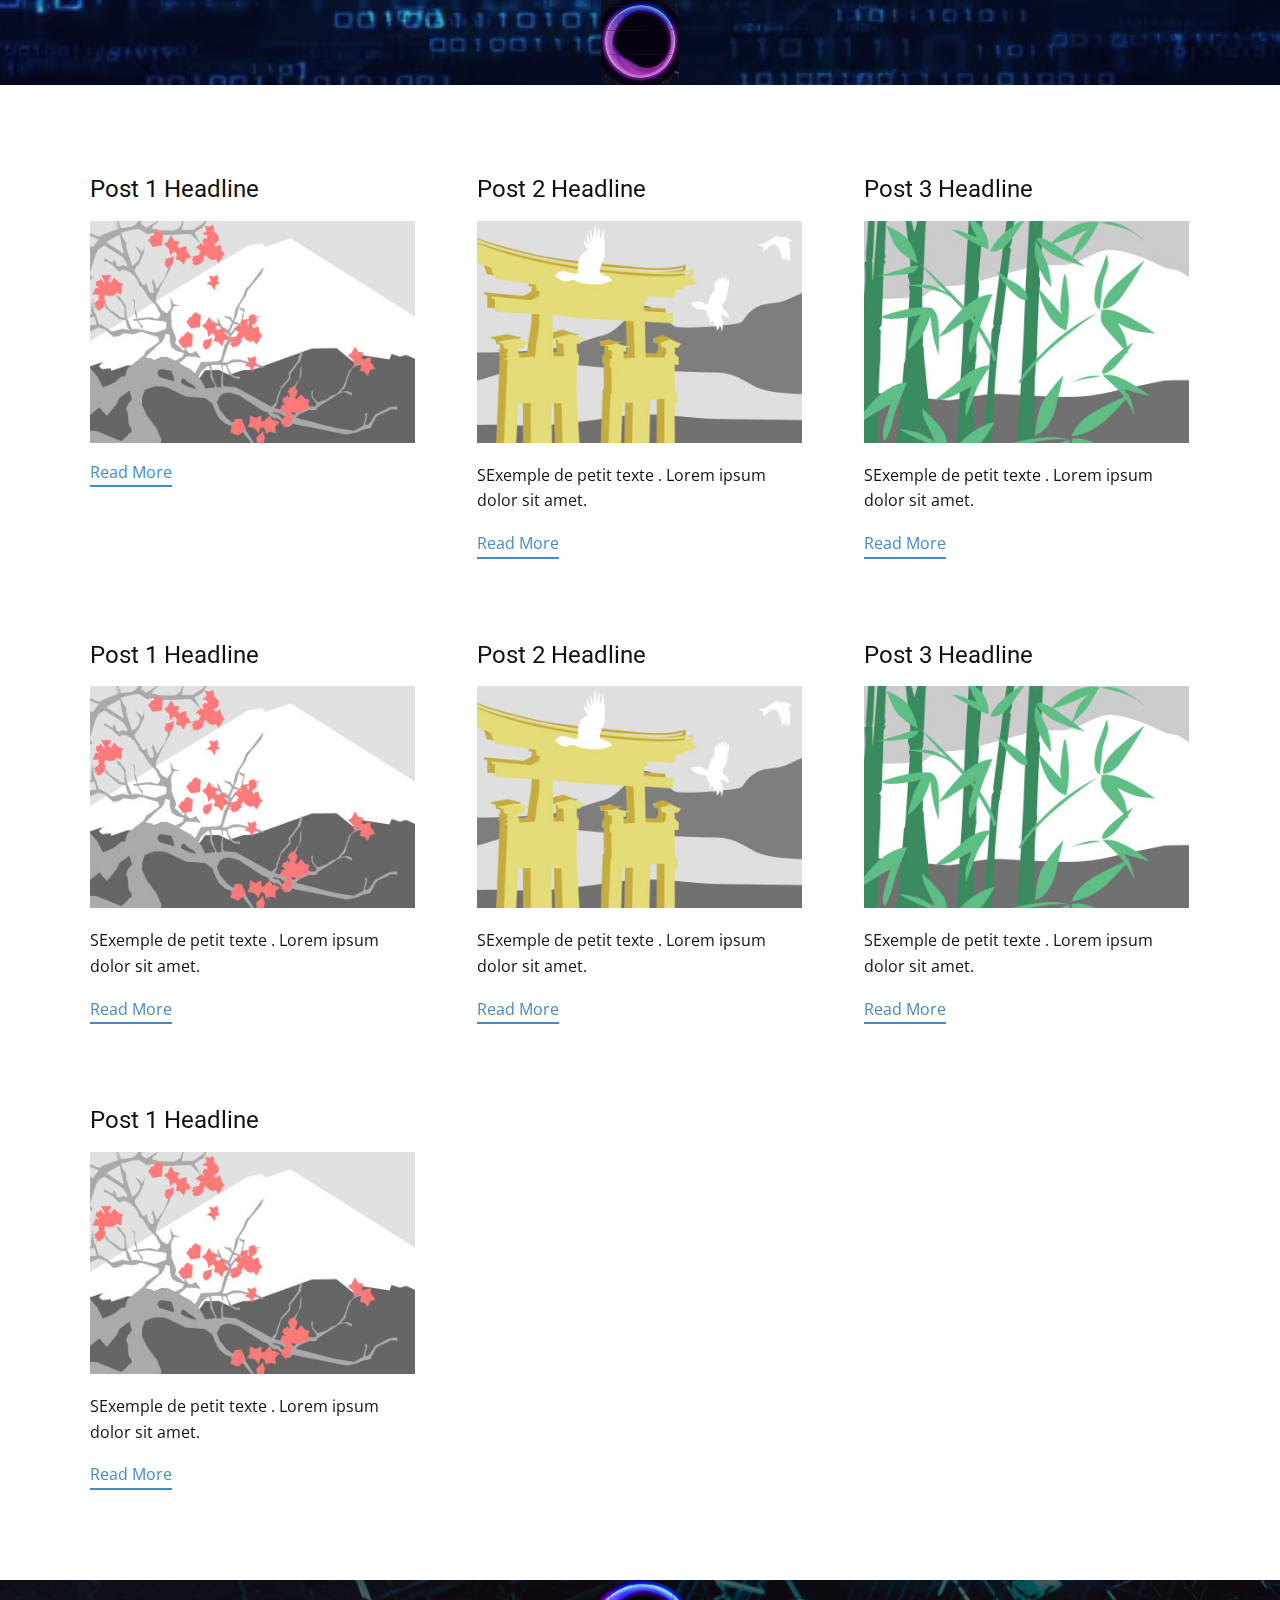
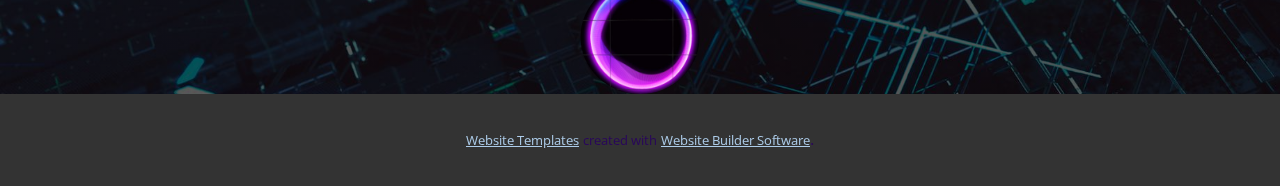
<file: blog/blog.html>
<html style="font-size: 16px;"><head>
    <meta name="viewport" content="width=device-width, initial-scale=1.0">
    <meta charset="utf-8">
    <meta name="keywords" content="">
    <meta name="description" content="">
    <meta name="page_type" content="np-template-header-footer-from-plugin">
    <title>Blog Template</title>
    <link rel="stylesheet" href="../nicepage.css" media="screen">
<link rel="stylesheet" href="../Blog-Template.css" media="screen">
    <script class="u-script" type="text/javascript" src="../jquery.js" defer=""></script>
    <script class="u-script" type="text/javascript" src="../nicepage.js" defer=""></script>
    <meta name="generator" content="Nicepage 4.0.3, nicepage.com">
    <link id="u-theme-google-font" rel="stylesheet" href="https://fonts.googleapis.com/css?family=Roboto:100,100i,300,300i,400,400i,500,500i,700,700i,900,900i|Open+Sans:300,300i,400,400i,600,600i,700,700i,800,800i">
    
    
    <script type="application/ld+json">{
		"@context": "http://schema.org",
		"@type": "Organization",
		"name": "Site1"
}</script>
    <meta name="theme-color" content="#478ac9">
  </head>
  <body class="u-body"><header class="u-clearfix u-header u-uploaded-video u-video u-header" id="sec-4e37"><div class="u-background-video u-expanded" style="">
        <div class="embed-responsive">
          <video class="embed-responsive-item" data-autoplay="1" loop="" muted="" autoplay="autoplay" playsinline="">
            <source src="../files/stock-footage-modern-technology-theme-background-animation.mp4" type="video/mp4">
            <p>Your browser does not support HTML5 video.</p>
          </video>
        </div>
      </div><div class="u-absolute-hcenter u-expanded-height u-uploaded-video u-video u-video-cover u-video-1">
        <div class="embed-responsive">
          <video class="embed-responsive-item" data-autoplay="1" loop="" muted="" autoplay="autoplay" playsinline="">
            <source src="../files/MyVideo-4.mp4" type="video/mp4">
            <p>Your browser does not support HTML5 video.</p>
          </video>
        </div>
      </div><div class="u-absolute-hcenter u-custom-color-11 u-expanded u-shape u-shape-rectangle"></div><div class="u-border-3 u-border-custom-color-9 u-shape u-shape-circle u-shape-2" data-href="../Home.html" data-page-id="912616344"></div><style class="u-sticky-style" data-style-id="b5da">.u-sticky-fixed.u-sticky-b5da:before, .u-body.u-sticky-fixed .u-sticky-b5da:before {
borders: top right bottom left !important; border-color: #e9f2fa !important; border-width: 2px !important
}</style></header>
    <section class="u-clearfix u-section-1" id="sec-f067">
      <div class="u-clearfix u-sheet u-valign-middle u-sheet-1"><!--blog--><!--blog_options_json--><!--{"type":"Recent","source":"","tags":"","count":""}--><!--/blog_options_json-->
        <div class="u-blog u-expanded-width u-repeater u-repeater-1"><!--blog_post-->
          <div class="u-blog-post u-container-style u-repeater-item u-white u-repeater-item-1">
            <div class="u-container-layout u-similar-container u-valign-top u-container-layout-1"><!--blog_post_header-->
              <h4 class="u-blog-control u-text u-text-1">
                <a class="u-post-header-link" href="../blog/post-6.html"><!--blog_post_header_content-->Post 1 Headline<!--/blog_post_header_content--></a>
              </h4><!--/blog_post_header--><!--blog_post_image-->
              <a class="u-post-header-link" href="../blog/post-6.html"><img alt="" class="u-blog-control u-expanded-width u-image u-image-default u-image-1" src="[data-uri]"></a><!--/blog_post_image--><!--blog_post_content-->
              <!--/blog_post_content--><!--blog_post_readmore-->
              <a href="../blog/post-6.html" class="u-blog-control u-border-2 u-border-palette-1-base u-btn u-btn-rectangle u-button-style u-none u-btn-1"><!--blog_post_readmore_content--><!--options_json--><!--{"content":"Read More"}--><!--/options_json-->Read More<!--/blog_post_readmore_content--></a><!--/blog_post_readmore-->
            </div>
          </div><div class="u-blog-post u-container-style u-repeater-item u-video-cover u-white">
            <div class="u-container-layout u-similar-container u-valign-top u-container-layout-2"><!--blog_post_header-->
              <h4 class="u-blog-control u-text u-text-3">
                <a class="u-post-header-link" href="../blog/post-5.html"><!--blog_post_header_content-->Post 2 Headline<!--/blog_post_header_content--></a>
              </h4><!--/blog_post_header--><!--blog_post_image-->
              <a class="u-post-header-link" href="../blog/post-5.html"><img alt="" class="u-blog-control u-expanded-width u-image u-image-default u-image-2" src="[data-uri]"></a><!--/blog_post_image--><!--blog_post_content-->
              <div class="u-blog-control u-post-content u-text u-text-4 fr-view">SExemple de petit texte . Lorem ipsum dolor sit amet.</div><!--/blog_post_content--><!--blog_post_readmore-->
              <a href="../blog/post-5.html" class="u-blog-control u-border-2 u-border-palette-1-base u-btn u-btn-rectangle u-button-style u-none u-btn-2"><!--blog_post_readmore_content--><!--options_json--><!--{"content":"Read More"}--><!--/options_json-->Read More<!--/blog_post_readmore_content--></a><!--/blog_post_readmore-->
            </div>
          </div><div class="u-blog-post u-container-style u-repeater-item u-video-cover u-white">
            <div class="u-container-layout u-similar-container u-valign-top u-container-layout-3"><!--blog_post_header-->
              <h4 class="u-blog-control u-text u-text-5">
                <a class="u-post-header-link" href="../blog/post-4.html"><!--blog_post_header_content-->Post 3 Headline<!--/blog_post_header_content--></a>
              </h4><!--/blog_post_header--><!--blog_post_image-->
              <a class="u-post-header-link" href="../blog/post-4.html"><img alt="" class="u-blog-control u-expanded-width u-image u-image-default u-image-3" src="[data-uri]"></a><!--/blog_post_image--><!--blog_post_content-->
              <div class="u-blog-control u-post-content u-text u-text-6 fr-view">SExemple de petit texte . Lorem ipsum dolor sit amet.</div><!--/blog_post_content--><!--blog_post_readmore-->
              <a href="../blog/post-4.html" class="u-blog-control u-border-2 u-border-palette-1-base u-btn u-btn-rectangle u-button-style u-none u-btn-3"><!--blog_post_readmore_content--><!--options_json--><!--{"content":"Read More"}--><!--/options_json-->Read More<!--/blog_post_readmore_content--></a><!--/blog_post_readmore-->
            </div>
          </div><div class="u-blog-post u-container-style u-repeater-item u-white u-repeater-item-1">
            <div class="u-container-layout u-similar-container u-valign-top u-container-layout-1"><!--blog_post_header-->
              <h4 class="u-blog-control u-text u-text-1">
                <a class="u-post-header-link" href="../blog/post-3.html"><!--blog_post_header_content-->Post 1 Headline<!--/blog_post_header_content--></a>
              </h4><!--/blog_post_header--><!--blog_post_image-->
              <a class="u-post-header-link" href="../blog/post-3.html"><img alt="" class="u-blog-control u-expanded-width u-image u-image-default u-image-1" src="[data-uri]"></a><!--/blog_post_image--><!--blog_post_content-->
              <div class="u-blog-control u-post-content u-text u-text-2 fr-view">SExemple de petit texte . Lorem ipsum dolor sit amet.</div><!--/blog_post_content--><!--blog_post_readmore-->
              <a href="../blog/post-3.html" class="u-blog-control u-border-2 u-border-palette-1-base u-btn u-btn-rectangle u-button-style u-none u-btn-1"><!--blog_post_readmore_content--><!--options_json--><!--{"content":"Read More"}--><!--/options_json-->Read More<!--/blog_post_readmore_content--></a><!--/blog_post_readmore-->
            </div>
          </div><div class="u-blog-post u-container-style u-repeater-item u-video-cover u-white">
            <div class="u-container-layout u-similar-container u-valign-top u-container-layout-2"><!--blog_post_header-->
              <h4 class="u-blog-control u-text u-text-3">
                <a class="u-post-header-link" href="../blog/post-2.html"><!--blog_post_header_content-->Post 2 Headline<!--/blog_post_header_content--></a>
              </h4><!--/blog_post_header--><!--blog_post_image-->
              <a class="u-post-header-link" href="../blog/post-2.html"><img alt="" class="u-blog-control u-expanded-width u-image u-image-default u-image-2" src="[data-uri]"></a><!--/blog_post_image--><!--blog_post_content-->
              <div class="u-blog-control u-post-content u-text u-text-4 fr-view">SExemple de petit texte . Lorem ipsum dolor sit amet.</div><!--/blog_post_content--><!--blog_post_readmore-->
              <a href="../blog/post-2.html" class="u-blog-control u-border-2 u-border-palette-1-base u-btn u-btn-rectangle u-button-style u-none u-btn-2"><!--blog_post_readmore_content--><!--options_json--><!--{"content":"Read More"}--><!--/options_json-->Read More<!--/blog_post_readmore_content--></a><!--/blog_post_readmore-->
            </div>
          </div><div class="u-blog-post u-container-style u-repeater-item u-video-cover u-white">
            <div class="u-container-layout u-similar-container u-valign-top u-container-layout-3"><!--blog_post_header-->
              <h4 class="u-blog-control u-text u-text-5">
                <a class="u-post-header-link" href="../blog/post-1.html"><!--blog_post_header_content-->Post 3 Headline<!--/blog_post_header_content--></a>
              </h4><!--/blog_post_header--><!--blog_post_image-->
              <a class="u-post-header-link" href="../blog/post-1.html"><img alt="" class="u-blog-control u-expanded-width u-image u-image-default u-image-3" src="[data-uri]"></a><!--/blog_post_image--><!--blog_post_content-->
              <div class="u-blog-control u-post-content u-text u-text-6 fr-view">SExemple de petit texte . Lorem ipsum dolor sit amet.</div><!--/blog_post_content--><!--blog_post_readmore-->
              <a href="../blog/post-1.html" class="u-blog-control u-border-2 u-border-palette-1-base u-btn u-btn-rectangle u-button-style u-none u-btn-3"><!--blog_post_readmore_content--><!--options_json--><!--{"content":"Read More"}--><!--/options_json-->Read More<!--/blog_post_readmore_content--></a><!--/blog_post_readmore-->
            </div>
          </div><div class="u-blog-post u-container-style u-repeater-item u-white u-repeater-item-1">
            <div class="u-container-layout u-similar-container u-valign-top u-container-layout-1"><!--blog_post_header-->
              <h4 class="u-blog-control u-text u-text-1">
                <a class="u-post-header-link" href="../blog/post.html"><!--blog_post_header_content-->Post 1 Headline<!--/blog_post_header_content--></a>
              </h4><!--/blog_post_header--><!--blog_post_image-->
              <a class="u-post-header-link" href="../blog/post.html"><img alt="" class="u-blog-control u-expanded-width u-image u-image-default u-image-1" src="[data-uri]"></a><!--/blog_post_image--><!--blog_post_content-->
              <div class="u-blog-control u-post-content u-text u-text-2 fr-view">SExemple de petit texte . Lorem ipsum dolor sit amet.</div><!--/blog_post_content--><!--blog_post_readmore-->
              <a href="../blog/post.html" class="u-blog-control u-border-2 u-border-palette-1-base u-btn u-btn-rectangle u-button-style u-none u-btn-1"><!--blog_post_readmore_content--><!--options_json--><!--{"content":"Read More"}--><!--/options_json-->Read More<!--/blog_post_readmore_content--></a><!--/blog_post_readmore-->
            </div>
          </div><!--/blog_post--><!--blog_post-->
          <!--/blog_post--><!--blog_post-->
          <!--/blog_post-->
        </div><!--/blog-->
      </div>
    </section>
    
    
    <footer class="u-clearfix u-footer u-image u-shading u-footer" id="sec-8ef1" data-image-width="1838" data-image-height="1148"><div class="u-custom-color-15 u-expanded-height-lg u-expanded-height-md u-expanded-height-sm u-expanded-height-xs u-expanded-xl u-hidden-xs u-hover-feature u-shape u-shape-rectangle u-shape-1" data-animation-name="" data-animation-duration="0" data-animation-direction=""></div><div class="u-absolute-hcenter u-expanded-height u-hidden-xs u-image u-image-circle u-image-1" alt="" data-image-width="299" data-image-height="287"></div></footer>
    <section class="u-backlink u-clearfix u-grey-80">
      <a class="u-link" href="https://nicepage.com/website-templates" target="_blank">
        <span>Website Templates</span>
      </a>
      <p class="u-text">
        <span>created with</span>
      </p>
      <a class="u-link" href="" target="_blank">
        <span>Website Builder Software</span>
      </a>. 
    </section>
  
</body></html>
</file>
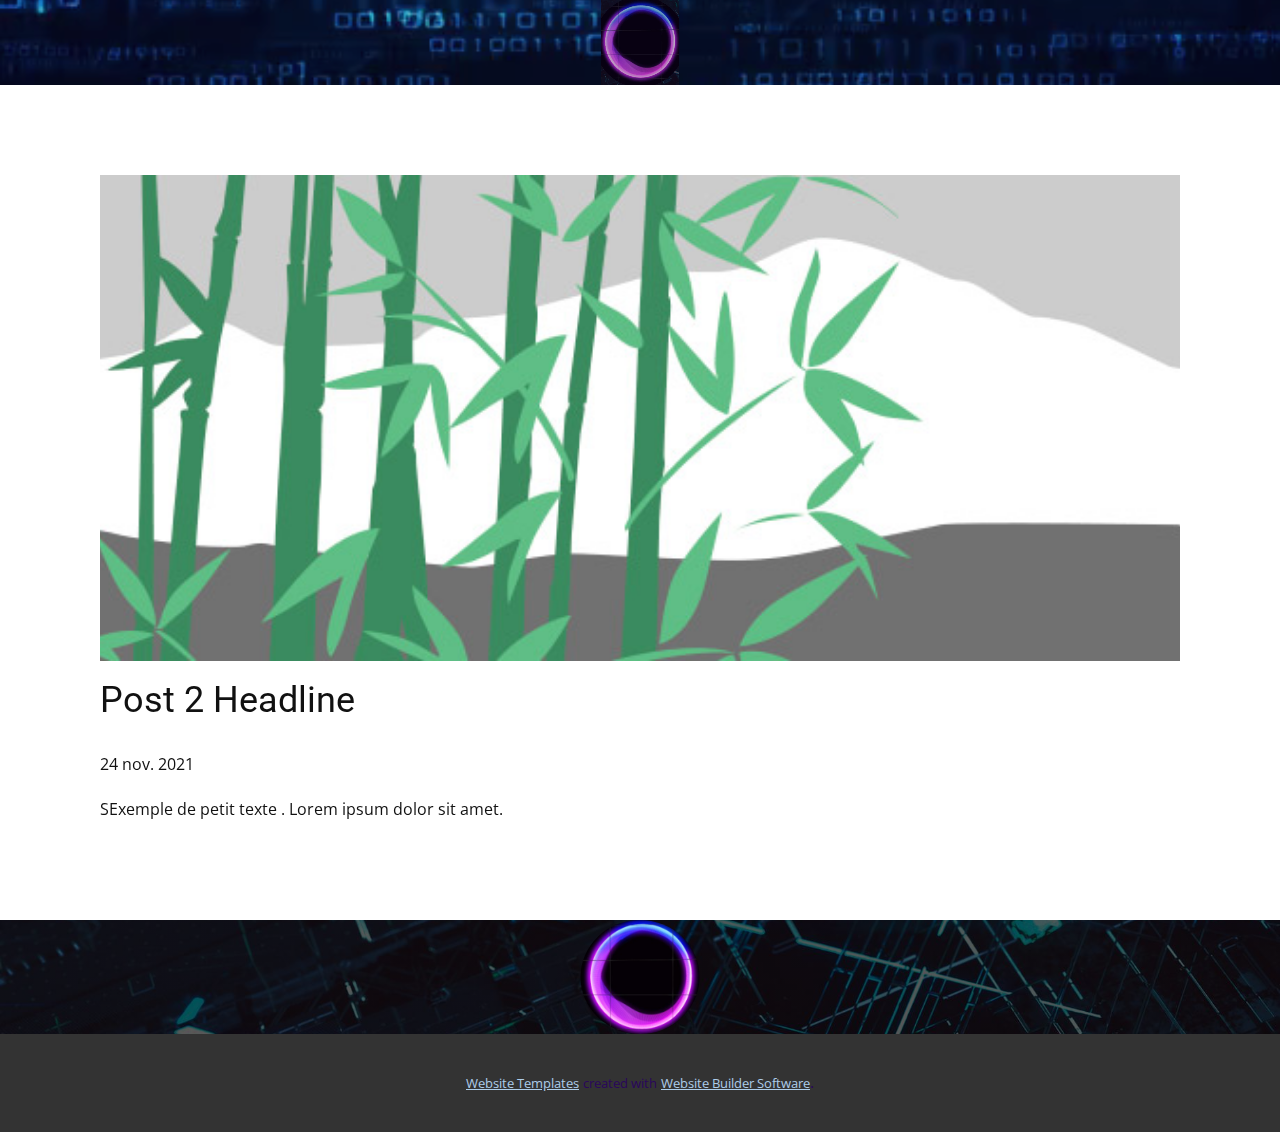
<file: blog/post-1.html>
<!doctype html>
<html style="font-size: 16px;"><head>
    <meta name="viewport" content="width=device-width, initial-scale=1.0">
    <meta charset="utf-8">
    <meta name="keywords" content="Post 1 Headline">
    <meta name="description" content="">
    <meta name="page_type" content="np-template-header-footer-from-plugin">
    <title>Post 2 Headline</title>
    <link rel="stylesheet" href="../nicepage.css" media="screen">
<link rel="stylesheet" href="../Post-Template.css" media="screen">
    <script class="u-script" type="text/javascript" src="../jquery.js" defer=""></script>
    <script class="u-script" type="text/javascript" src="../nicepage.js" defer=""></script>
    <meta name="generator" content="Nicepage 4.0.3, nicepage.com">
    <link id="u-theme-google-font" rel="stylesheet" href="https://fonts.googleapis.com/css?family=Roboto:100,100i,300,300i,400,400i,500,500i,700,700i,900,900i|Open+Sans:300,300i,400,400i,600,600i,700,700i,800,800i">
    
    
    <script type="application/ld+json">{
		"@context": "http://schema.org",
		"@type": "Organization",
		"name": "Site1"
}</script>
    <meta name="theme-color" content="#478ac9">
  </head>
  <body class="u-body"><header class="u-clearfix u-header u-uploaded-video u-video u-header" id="sec-4e37"><div class="u-background-video u-expanded" style="">
        <div class="embed-responsive">
          <video class="embed-responsive-item" data-autoplay="1" loop="" muted="" autoplay="autoplay" playsinline="">
            <source src="../files/stock-footage-modern-technology-theme-background-animation.mp4" type="video/mp4">
            <p>Your browser does not support HTML5 video.</p>
          </video>
        </div>
      </div><div class="u-absolute-hcenter u-expanded-height u-uploaded-video u-video u-video-cover u-video-1">
        <div class="embed-responsive">
          <video class="embed-responsive-item" data-autoplay="1" loop="" muted="" autoplay="autoplay" playsinline="">
            <source src="../files/MyVideo-4.mp4" type="video/mp4">
            <p>Your browser does not support HTML5 video.</p>
          </video>
        </div>
      </div><div class="u-absolute-hcenter u-custom-color-11 u-expanded u-shape u-shape-rectangle"></div><div class="u-border-3 u-border-custom-color-9 u-shape u-shape-circle u-shape-2" data-href="../Home.html" data-page-id="912616344"></div><style class="u-sticky-style" data-style-id="b5da">.u-sticky-fixed.u-sticky-b5da:before, .u-body.u-sticky-fixed .u-sticky-b5da:before {
borders: top right bottom left !important; border-color: #e9f2fa !important; border-width: 2px !important
}</style></header>
    <section class="u-align-center u-clearfix u-section-1" id="sec-8687">
      <div class="u-clearfix u-sheet u-valign-middle-md u-valign-middle-sm u-valign-middle-xs u-sheet-1"><!--post_details--><!--post_details_options_json--><!--{"source":""}--><!--/post_details_options_json--><!--blog_post-->
        <div class="u-container-style u-expanded-width u-post-details u-post-details-1">
          <div class="u-container-layout u-valign-middle u-container-layout-1"><!--blog_post_image-->
            <img alt="" class="u-blog-control u-expanded-width u-image u-image-default u-image-1" src="[data-uri]"><!--/blog_post_image--><!--blog_post_header-->
            <h2 class="u-blog-control u-text u-text-1">Post 2 Headline</h2><!--/blog_post_header--><!--blog_post_metadata-->
            <div class="u-blog-control u-metadata u-metadata-1"><!--blog_post_metadata_date-->
              <span class="u-meta-date u-meta-icon">24 nov. 2021</span><!--/blog_post_metadata_date--><!--blog_post_metadata_category-->
              <!--/blog_post_metadata_category--><!--blog_post_metadata_comments-->
              <!--/blog_post_metadata_comments-->
            </div><!--/blog_post_metadata--><!--blog_post_content-->
            <div class="u-align-justify u-blog-control u-post-content u-text u-text-2 fr-view">
  SExemple de petit texte . Lorem ipsum dolor sit amet.
  </div><!--/blog_post_content-->
          </div>
        </div><!--/blog_post--><!--/post_details-->
      </div>
    </section>
    
    
    <footer class="u-clearfix u-footer u-image u-shading u-footer" id="sec-8ef1" data-image-width="1838" data-image-height="1148"><div class="u-custom-color-15 u-expanded-height-lg u-expanded-height-md u-expanded-height-sm u-expanded-height-xs u-expanded-xl u-hidden-xs u-hover-feature u-shape u-shape-rectangle u-shape-1" data-animation-name="" data-animation-duration="0" data-animation-direction=""></div><div class="u-absolute-hcenter u-expanded-height u-hidden-xs u-image u-image-circle u-image-1" alt="" data-image-width="299" data-image-height="287"></div></footer>
    <section class="u-backlink u-clearfix u-grey-80">
      <a class="u-link" href="https://nicepage.com/website-templates" target="_blank">
        <span>Website Templates</span>
      </a>
      <p class="u-text">
        <span>created with</span>
      </p>
      <a class="u-link" href="" target="_blank">
        <span>Website Builder Software</span>
      </a>. 
    </section>
  
</body></html>
</file>
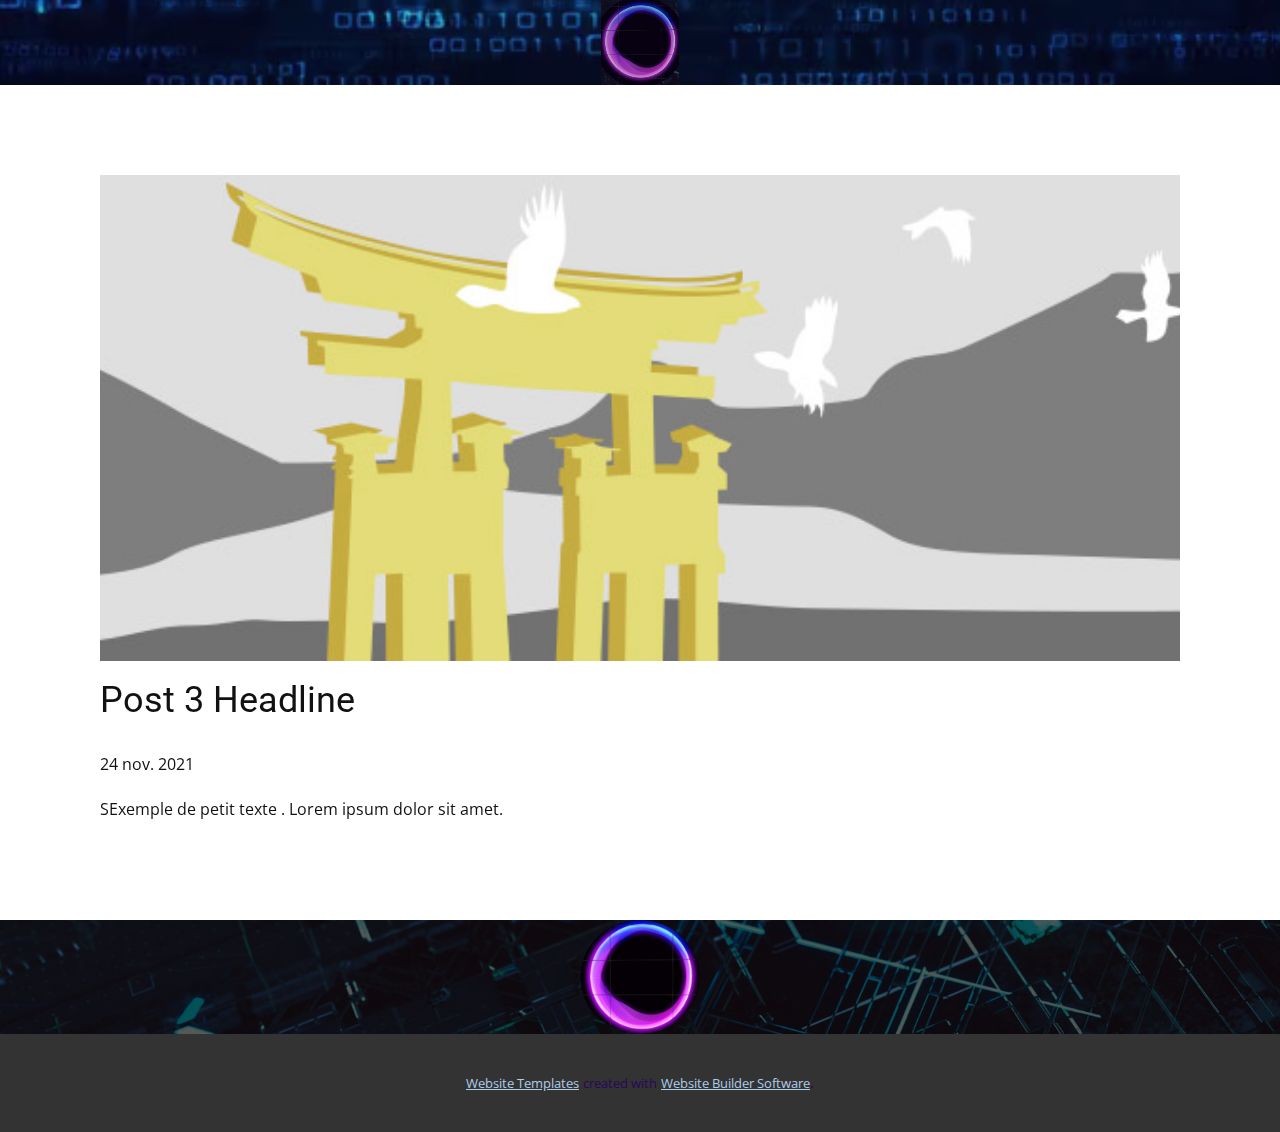
<file: blog/post-2.html>
<!doctype html>
<html style="font-size: 16px;"><head>
    <meta name="viewport" content="width=device-width, initial-scale=1.0">
    <meta charset="utf-8">
    <meta name="keywords" content="Post 1 Headline">
    <meta name="description" content="">
    <meta name="page_type" content="np-template-header-footer-from-plugin">
    <title>Post 3 Headline</title>
    <link rel="stylesheet" href="../nicepage.css" media="screen">
<link rel="stylesheet" href="../Post-Template.css" media="screen">
    <script class="u-script" type="text/javascript" src="../jquery.js" defer=""></script>
    <script class="u-script" type="text/javascript" src="../nicepage.js" defer=""></script>
    <meta name="generator" content="Nicepage 4.0.3, nicepage.com">
    <link id="u-theme-google-font" rel="stylesheet" href="https://fonts.googleapis.com/css?family=Roboto:100,100i,300,300i,400,400i,500,500i,700,700i,900,900i|Open+Sans:300,300i,400,400i,600,600i,700,700i,800,800i">
    
    
    <script type="application/ld+json">{
		"@context": "http://schema.org",
		"@type": "Organization",
		"name": "Site1"
}</script>
    <meta name="theme-color" content="#478ac9">
  </head>
  <body class="u-body"><header class="u-clearfix u-header u-uploaded-video u-video u-header" id="sec-4e37"><div class="u-background-video u-expanded" style="">
        <div class="embed-responsive">
          <video class="embed-responsive-item" data-autoplay="1" loop="" muted="" autoplay="autoplay" playsinline="">
            <source src="../files/stock-footage-modern-technology-theme-background-animation.mp4" type="video/mp4">
            <p>Your browser does not support HTML5 video.</p>
          </video>
        </div>
      </div><div class="u-absolute-hcenter u-expanded-height u-uploaded-video u-video u-video-cover u-video-1">
        <div class="embed-responsive">
          <video class="embed-responsive-item" data-autoplay="1" loop="" muted="" autoplay="autoplay" playsinline="">
            <source src="../files/MyVideo-4.mp4" type="video/mp4">
            <p>Your browser does not support HTML5 video.</p>
          </video>
        </div>
      </div><div class="u-absolute-hcenter u-custom-color-11 u-expanded u-shape u-shape-rectangle"></div><div class="u-border-3 u-border-custom-color-9 u-shape u-shape-circle u-shape-2" data-href="../Home.html" data-page-id="912616344"></div><style class="u-sticky-style" data-style-id="b5da">.u-sticky-fixed.u-sticky-b5da:before, .u-body.u-sticky-fixed .u-sticky-b5da:before {
borders: top right bottom left !important; border-color: #e9f2fa !important; border-width: 2px !important
}</style></header>
    <section class="u-align-center u-clearfix u-section-1" id="sec-8687">
      <div class="u-clearfix u-sheet u-valign-middle-md u-valign-middle-sm u-valign-middle-xs u-sheet-1"><!--post_details--><!--post_details_options_json--><!--{"source":""}--><!--/post_details_options_json--><!--blog_post-->
        <div class="u-container-style u-expanded-width u-post-details u-post-details-1">
          <div class="u-container-layout u-valign-middle u-container-layout-1"><!--blog_post_image-->
            <img alt="" class="u-blog-control u-expanded-width u-image u-image-default u-image-1" src="[data-uri]"><!--/blog_post_image--><!--blog_post_header-->
            <h2 class="u-blog-control u-text u-text-1">Post 3 Headline</h2><!--/blog_post_header--><!--blog_post_metadata-->
            <div class="u-blog-control u-metadata u-metadata-1"><!--blog_post_metadata_date-->
              <span class="u-meta-date u-meta-icon">24 nov. 2021</span><!--/blog_post_metadata_date--><!--blog_post_metadata_category-->
              <!--/blog_post_metadata_category--><!--blog_post_metadata_comments-->
              <!--/blog_post_metadata_comments-->
            </div><!--/blog_post_metadata--><!--blog_post_content-->
            <div class="u-align-justify u-blog-control u-post-content u-text u-text-2 fr-view">
  SExemple de petit texte . Lorem ipsum dolor sit amet.
  </div><!--/blog_post_content-->
          </div>
        </div><!--/blog_post--><!--/post_details-->
      </div>
    </section>
    
    
    <footer class="u-clearfix u-footer u-image u-shading u-footer" id="sec-8ef1" data-image-width="1838" data-image-height="1148"><div class="u-custom-color-15 u-expanded-height-lg u-expanded-height-md u-expanded-height-sm u-expanded-height-xs u-expanded-xl u-hidden-xs u-hover-feature u-shape u-shape-rectangle u-shape-1" data-animation-name="" data-animation-duration="0" data-animation-direction=""></div><div class="u-absolute-hcenter u-expanded-height u-hidden-xs u-image u-image-circle u-image-1" alt="" data-image-width="299" data-image-height="287"></div></footer>
    <section class="u-backlink u-clearfix u-grey-80">
      <a class="u-link" href="https://nicepage.com/website-templates" target="_blank">
        <span>Website Templates</span>
      </a>
      <p class="u-text">
        <span>created with</span>
      </p>
      <a class="u-link" href="" target="_blank">
        <span>Website Builder Software</span>
      </a>. 
    </section>
  
</body></html>
</file>
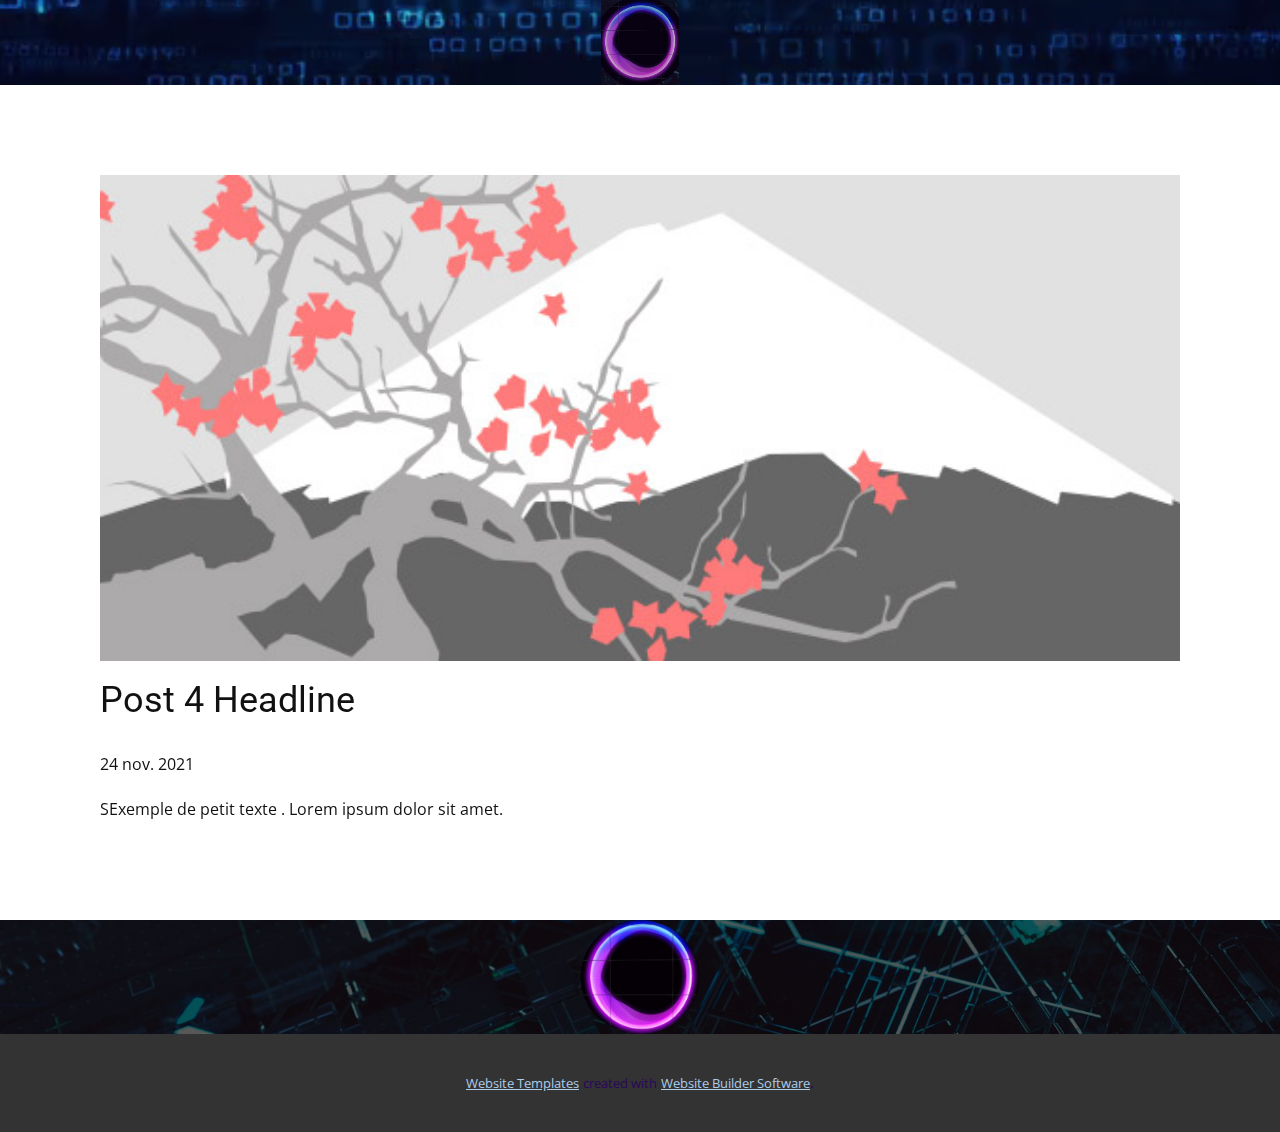
<file: blog/post-3.html>
<!doctype html>
<html style="font-size: 16px;"><head>
    <meta name="viewport" content="width=device-width, initial-scale=1.0">
    <meta charset="utf-8">
    <meta name="keywords" content="Post 1 Headline">
    <meta name="description" content="">
    <meta name="page_type" content="np-template-header-footer-from-plugin">
    <title>Post 4 Headline</title>
    <link rel="stylesheet" href="../nicepage.css" media="screen">
<link rel="stylesheet" href="../Post-Template.css" media="screen">
    <script class="u-script" type="text/javascript" src="../jquery.js" defer=""></script>
    <script class="u-script" type="text/javascript" src="../nicepage.js" defer=""></script>
    <meta name="generator" content="Nicepage 4.0.3, nicepage.com">
    <link id="u-theme-google-font" rel="stylesheet" href="https://fonts.googleapis.com/css?family=Roboto:100,100i,300,300i,400,400i,500,500i,700,700i,900,900i|Open+Sans:300,300i,400,400i,600,600i,700,700i,800,800i">
    
    
    <script type="application/ld+json">{
		"@context": "http://schema.org",
		"@type": "Organization",
		"name": "Site1"
}</script>
    <meta name="theme-color" content="#478ac9">
  </head>
  <body class="u-body"><header class="u-clearfix u-header u-uploaded-video u-video u-header" id="sec-4e37"><div class="u-background-video u-expanded" style="">
        <div class="embed-responsive">
          <video class="embed-responsive-item" data-autoplay="1" loop="" muted="" autoplay="autoplay" playsinline="">
            <source src="../files/stock-footage-modern-technology-theme-background-animation.mp4" type="video/mp4">
            <p>Your browser does not support HTML5 video.</p>
          </video>
        </div>
      </div><div class="u-absolute-hcenter u-expanded-height u-uploaded-video u-video u-video-cover u-video-1">
        <div class="embed-responsive">
          <video class="embed-responsive-item" data-autoplay="1" loop="" muted="" autoplay="autoplay" playsinline="">
            <source src="../files/MyVideo-4.mp4" type="video/mp4">
            <p>Your browser does not support HTML5 video.</p>
          </video>
        </div>
      </div><div class="u-absolute-hcenter u-custom-color-11 u-expanded u-shape u-shape-rectangle"></div><div class="u-border-3 u-border-custom-color-9 u-shape u-shape-circle u-shape-2" data-href="../Home.html" data-page-id="912616344"></div><style class="u-sticky-style" data-style-id="b5da">.u-sticky-fixed.u-sticky-b5da:before, .u-body.u-sticky-fixed .u-sticky-b5da:before {
borders: top right bottom left !important; border-color: #e9f2fa !important; border-width: 2px !important
}</style></header>
    <section class="u-align-center u-clearfix u-section-1" id="sec-8687">
      <div class="u-clearfix u-sheet u-valign-middle-md u-valign-middle-sm u-valign-middle-xs u-sheet-1"><!--post_details--><!--post_details_options_json--><!--{"source":""}--><!--/post_details_options_json--><!--blog_post-->
        <div class="u-container-style u-expanded-width u-post-details u-post-details-1">
          <div class="u-container-layout u-valign-middle u-container-layout-1"><!--blog_post_image-->
            <img alt="" class="u-blog-control u-expanded-width u-image u-image-default u-image-1" src="[data-uri]"><!--/blog_post_image--><!--blog_post_header-->
            <h2 class="u-blog-control u-text u-text-1">Post 4 Headline</h2><!--/blog_post_header--><!--blog_post_metadata-->
            <div class="u-blog-control u-metadata u-metadata-1"><!--blog_post_metadata_date-->
              <span class="u-meta-date u-meta-icon">24 nov. 2021</span><!--/blog_post_metadata_date--><!--blog_post_metadata_category-->
              <!--/blog_post_metadata_category--><!--blog_post_metadata_comments-->
              <!--/blog_post_metadata_comments-->
            </div><!--/blog_post_metadata--><!--blog_post_content-->
            <div class="u-align-justify u-blog-control u-post-content u-text u-text-2 fr-view">
  SExemple de petit texte . Lorem ipsum dolor sit amet.
  </div><!--/blog_post_content-->
          </div>
        </div><!--/blog_post--><!--/post_details-->
      </div>
    </section>
    
    
    <footer class="u-clearfix u-footer u-image u-shading u-footer" id="sec-8ef1" data-image-width="1838" data-image-height="1148"><div class="u-custom-color-15 u-expanded-height-lg u-expanded-height-md u-expanded-height-sm u-expanded-height-xs u-expanded-xl u-hidden-xs u-hover-feature u-shape u-shape-rectangle u-shape-1" data-animation-name="" data-animation-duration="0" data-animation-direction=""></div><div class="u-absolute-hcenter u-expanded-height u-hidden-xs u-image u-image-circle u-image-1" alt="" data-image-width="299" data-image-height="287"></div></footer>
    <section class="u-backlink u-clearfix u-grey-80">
      <a class="u-link" href="https://nicepage.com/website-templates" target="_blank">
        <span>Website Templates</span>
      </a>
      <p class="u-text">
        <span>created with</span>
      </p>
      <a class="u-link" href="" target="_blank">
        <span>Website Builder Software</span>
      </a>. 
    </section>
  
</body></html>
</file>
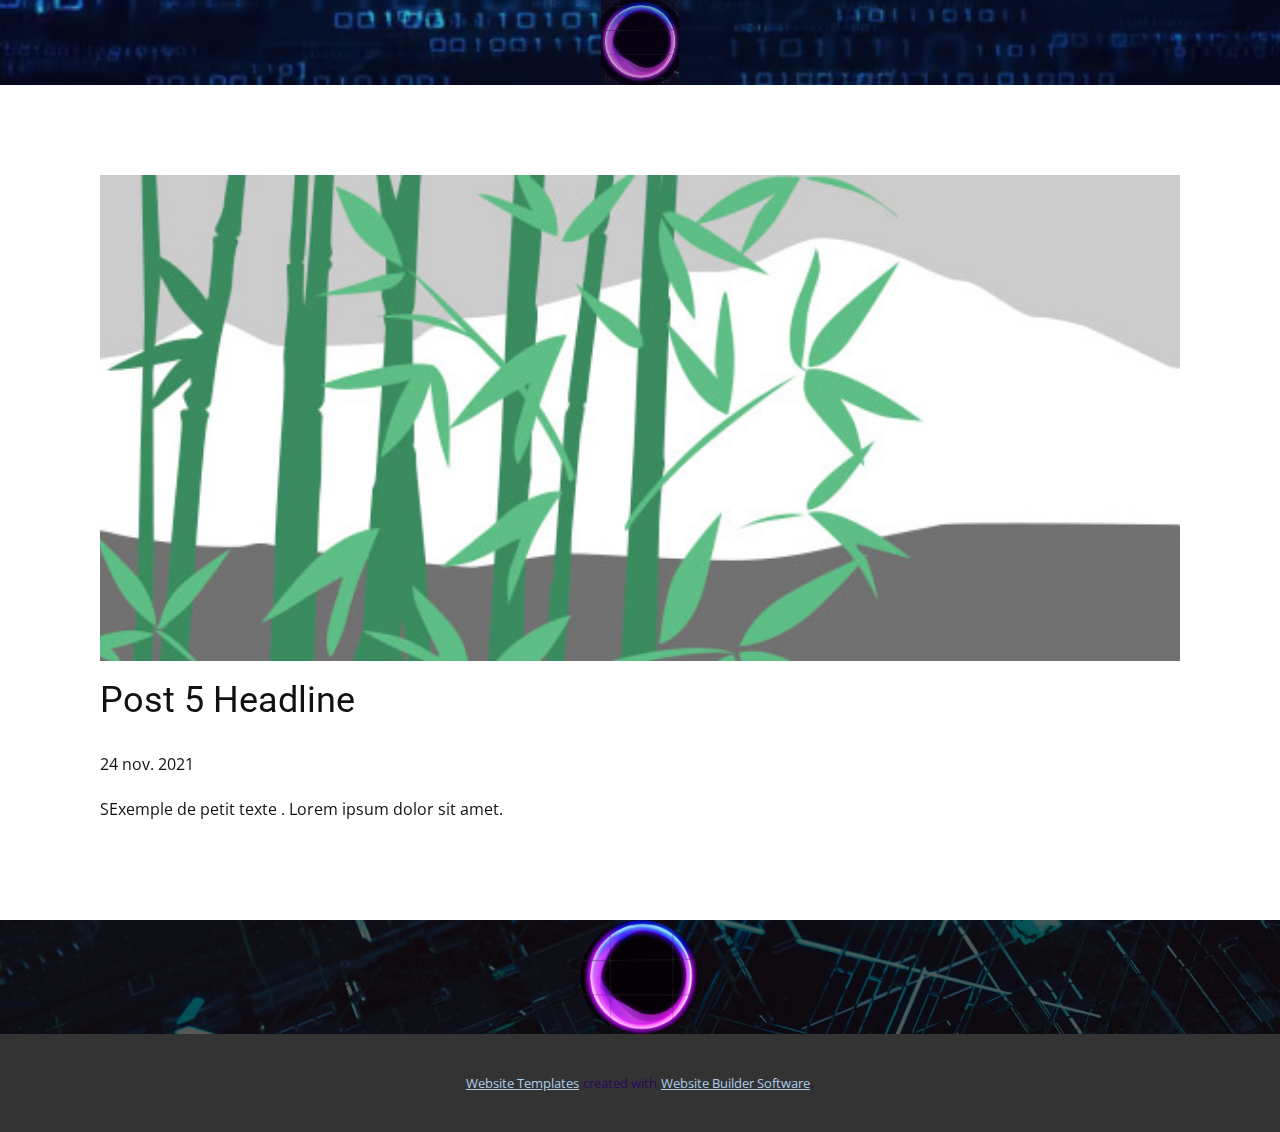
<file: blog/post-4.html>
<!doctype html>
<html style="font-size: 16px;"><head>
    <meta name="viewport" content="width=device-width, initial-scale=1.0">
    <meta charset="utf-8">
    <meta name="keywords" content="Post 1 Headline">
    <meta name="description" content="">
    <meta name="page_type" content="np-template-header-footer-from-plugin">
    <title>Post 5 Headline</title>
    <link rel="stylesheet" href="../nicepage.css" media="screen">
<link rel="stylesheet" href="../Post-Template.css" media="screen">
    <script class="u-script" type="text/javascript" src="../jquery.js" defer=""></script>
    <script class="u-script" type="text/javascript" src="../nicepage.js" defer=""></script>
    <meta name="generator" content="Nicepage 4.0.3, nicepage.com">
    <link id="u-theme-google-font" rel="stylesheet" href="https://fonts.googleapis.com/css?family=Roboto:100,100i,300,300i,400,400i,500,500i,700,700i,900,900i|Open+Sans:300,300i,400,400i,600,600i,700,700i,800,800i">
    
    
    <script type="application/ld+json">{
		"@context": "http://schema.org",
		"@type": "Organization",
		"name": "Site1"
}</script>
    <meta name="theme-color" content="#478ac9">
  </head>
  <body class="u-body"><header class="u-clearfix u-header u-uploaded-video u-video u-header" id="sec-4e37"><div class="u-background-video u-expanded" style="">
        <div class="embed-responsive">
          <video class="embed-responsive-item" data-autoplay="1" loop="" muted="" autoplay="autoplay" playsinline="">
            <source src="../files/stock-footage-modern-technology-theme-background-animation.mp4" type="video/mp4">
            <p>Your browser does not support HTML5 video.</p>
          </video>
        </div>
      </div><div class="u-absolute-hcenter u-expanded-height u-uploaded-video u-video u-video-cover u-video-1">
        <div class="embed-responsive">
          <video class="embed-responsive-item" data-autoplay="1" loop="" muted="" autoplay="autoplay" playsinline="">
            <source src="../files/MyVideo-4.mp4" type="video/mp4">
            <p>Your browser does not support HTML5 video.</p>
          </video>
        </div>
      </div><div class="u-absolute-hcenter u-custom-color-11 u-expanded u-shape u-shape-rectangle"></div><div class="u-border-3 u-border-custom-color-9 u-shape u-shape-circle u-shape-2" data-href="../Home.html" data-page-id="912616344"></div><style class="u-sticky-style" data-style-id="b5da">.u-sticky-fixed.u-sticky-b5da:before, .u-body.u-sticky-fixed .u-sticky-b5da:before {
borders: top right bottom left !important; border-color: #e9f2fa !important; border-width: 2px !important
}</style></header>
    <section class="u-align-center u-clearfix u-section-1" id="sec-8687">
      <div class="u-clearfix u-sheet u-valign-middle-md u-valign-middle-sm u-valign-middle-xs u-sheet-1"><!--post_details--><!--post_details_options_json--><!--{"source":""}--><!--/post_details_options_json--><!--blog_post-->
        <div class="u-container-style u-expanded-width u-post-details u-post-details-1">
          <div class="u-container-layout u-valign-middle u-container-layout-1"><!--blog_post_image-->
            <img alt="" class="u-blog-control u-expanded-width u-image u-image-default u-image-1" src="[data-uri]"><!--/blog_post_image--><!--blog_post_header-->
            <h2 class="u-blog-control u-text u-text-1">Post 5 Headline</h2><!--/blog_post_header--><!--blog_post_metadata-->
            <div class="u-blog-control u-metadata u-metadata-1"><!--blog_post_metadata_date-->
              <span class="u-meta-date u-meta-icon">24 nov. 2021</span><!--/blog_post_metadata_date--><!--blog_post_metadata_category-->
              <!--/blog_post_metadata_category--><!--blog_post_metadata_comments-->
              <!--/blog_post_metadata_comments-->
            </div><!--/blog_post_metadata--><!--blog_post_content-->
            <div class="u-align-justify u-blog-control u-post-content u-text u-text-2 fr-view">
  SExemple de petit texte . Lorem ipsum dolor sit amet.
  </div><!--/blog_post_content-->
          </div>
        </div><!--/blog_post--><!--/post_details-->
      </div>
    </section>
    
    
    <footer class="u-clearfix u-footer u-image u-shading u-footer" id="sec-8ef1" data-image-width="1838" data-image-height="1148"><div class="u-custom-color-15 u-expanded-height-lg u-expanded-height-md u-expanded-height-sm u-expanded-height-xs u-expanded-xl u-hidden-xs u-hover-feature u-shape u-shape-rectangle u-shape-1" data-animation-name="" data-animation-duration="0" data-animation-direction=""></div><div class="u-absolute-hcenter u-expanded-height u-hidden-xs u-image u-image-circle u-image-1" alt="" data-image-width="299" data-image-height="287"></div></footer>
    <section class="u-backlink u-clearfix u-grey-80">
      <a class="u-link" href="https://nicepage.com/website-templates" target="_blank">
        <span>Website Templates</span>
      </a>
      <p class="u-text">
        <span>created with</span>
      </p>
      <a class="u-link" href="" target="_blank">
        <span>Website Builder Software</span>
      </a>. 
    </section>
  
</body></html>
</file>
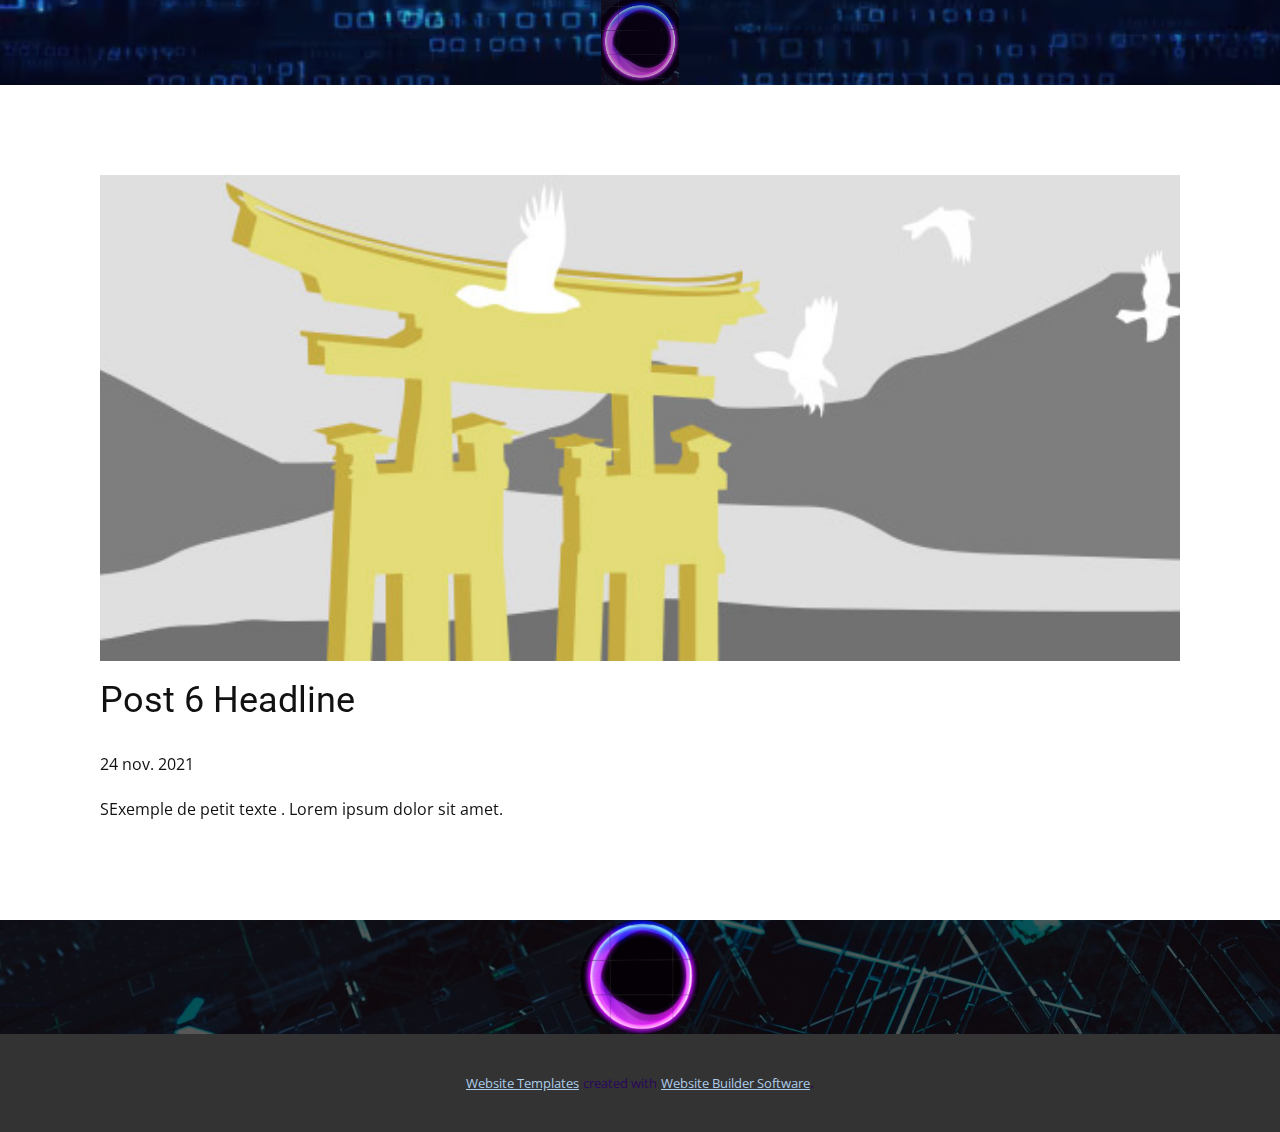
<file: blog/post-5.html>
<!doctype html>
<html style="font-size: 16px;"><head>
    <meta name="viewport" content="width=device-width, initial-scale=1.0">
    <meta charset="utf-8">
    <meta name="keywords" content="Post 1 Headline">
    <meta name="description" content="">
    <meta name="page_type" content="np-template-header-footer-from-plugin">
    <title>Post 6 Headline</title>
    <link rel="stylesheet" href="../nicepage.css" media="screen">
<link rel="stylesheet" href="../Post-Template.css" media="screen">
    <script class="u-script" type="text/javascript" src="../jquery.js" defer=""></script>
    <script class="u-script" type="text/javascript" src="../nicepage.js" defer=""></script>
    <meta name="generator" content="Nicepage 4.0.3, nicepage.com">
    <link id="u-theme-google-font" rel="stylesheet" href="https://fonts.googleapis.com/css?family=Roboto:100,100i,300,300i,400,400i,500,500i,700,700i,900,900i|Open+Sans:300,300i,400,400i,600,600i,700,700i,800,800i">
    
    
    <script type="application/ld+json">{
		"@context": "http://schema.org",
		"@type": "Organization",
		"name": "Site1"
}</script>
    <meta name="theme-color" content="#478ac9">
  </head>
  <body class="u-body"><header class="u-clearfix u-header u-uploaded-video u-video u-header" id="sec-4e37"><div class="u-background-video u-expanded" style="">
        <div class="embed-responsive">
          <video class="embed-responsive-item" data-autoplay="1" loop="" muted="" autoplay="autoplay" playsinline="">
            <source src="../files/stock-footage-modern-technology-theme-background-animation.mp4" type="video/mp4">
            <p>Your browser does not support HTML5 video.</p>
          </video>
        </div>
      </div><div class="u-absolute-hcenter u-expanded-height u-uploaded-video u-video u-video-cover u-video-1">
        <div class="embed-responsive">
          <video class="embed-responsive-item" data-autoplay="1" loop="" muted="" autoplay="autoplay" playsinline="">
            <source src="../files/MyVideo-4.mp4" type="video/mp4">
            <p>Your browser does not support HTML5 video.</p>
          </video>
        </div>
      </div><div class="u-absolute-hcenter u-custom-color-11 u-expanded u-shape u-shape-rectangle"></div><div class="u-border-3 u-border-custom-color-9 u-shape u-shape-circle u-shape-2" data-href="../Home.html" data-page-id="912616344"></div><style class="u-sticky-style" data-style-id="b5da">.u-sticky-fixed.u-sticky-b5da:before, .u-body.u-sticky-fixed .u-sticky-b5da:before {
borders: top right bottom left !important; border-color: #e9f2fa !important; border-width: 2px !important
}</style></header>
    <section class="u-align-center u-clearfix u-section-1" id="sec-8687">
      <div class="u-clearfix u-sheet u-valign-middle-md u-valign-middle-sm u-valign-middle-xs u-sheet-1"><!--post_details--><!--post_details_options_json--><!--{"source":""}--><!--/post_details_options_json--><!--blog_post-->
        <div class="u-container-style u-expanded-width u-post-details u-post-details-1">
          <div class="u-container-layout u-valign-middle u-container-layout-1"><!--blog_post_image-->
            <img alt="" class="u-blog-control u-expanded-width u-image u-image-default u-image-1" src="[data-uri]"><!--/blog_post_image--><!--blog_post_header-->
            <h2 class="u-blog-control u-text u-text-1">Post 6 Headline</h2><!--/blog_post_header--><!--blog_post_metadata-->
            <div class="u-blog-control u-metadata u-metadata-1"><!--blog_post_metadata_date-->
              <span class="u-meta-date u-meta-icon">24 nov. 2021</span><!--/blog_post_metadata_date--><!--blog_post_metadata_category-->
              <!--/blog_post_metadata_category--><!--blog_post_metadata_comments-->
              <!--/blog_post_metadata_comments-->
            </div><!--/blog_post_metadata--><!--blog_post_content-->
            <div class="u-align-justify u-blog-control u-post-content u-text u-text-2 fr-view">
  SExemple de petit texte . Lorem ipsum dolor sit amet.
  </div><!--/blog_post_content-->
          </div>
        </div><!--/blog_post--><!--/post_details-->
      </div>
    </section>
    
    
    <footer class="u-clearfix u-footer u-image u-shading u-footer" id="sec-8ef1" data-image-width="1838" data-image-height="1148"><div class="u-custom-color-15 u-expanded-height-lg u-expanded-height-md u-expanded-height-sm u-expanded-height-xs u-expanded-xl u-hidden-xs u-hover-feature u-shape u-shape-rectangle u-shape-1" data-animation-name="" data-animation-duration="0" data-animation-direction=""></div><div class="u-absolute-hcenter u-expanded-height u-hidden-xs u-image u-image-circle u-image-1" alt="" data-image-width="299" data-image-height="287"></div></footer>
    <section class="u-backlink u-clearfix u-grey-80">
      <a class="u-link" href="https://nicepage.com/website-templates" target="_blank">
        <span>Website Templates</span>
      </a>
      <p class="u-text">
        <span>created with</span>
      </p>
      <a class="u-link" href="" target="_blank">
        <span>Website Builder Software</span>
      </a>. 
    </section>
  
</body></html>
</file>
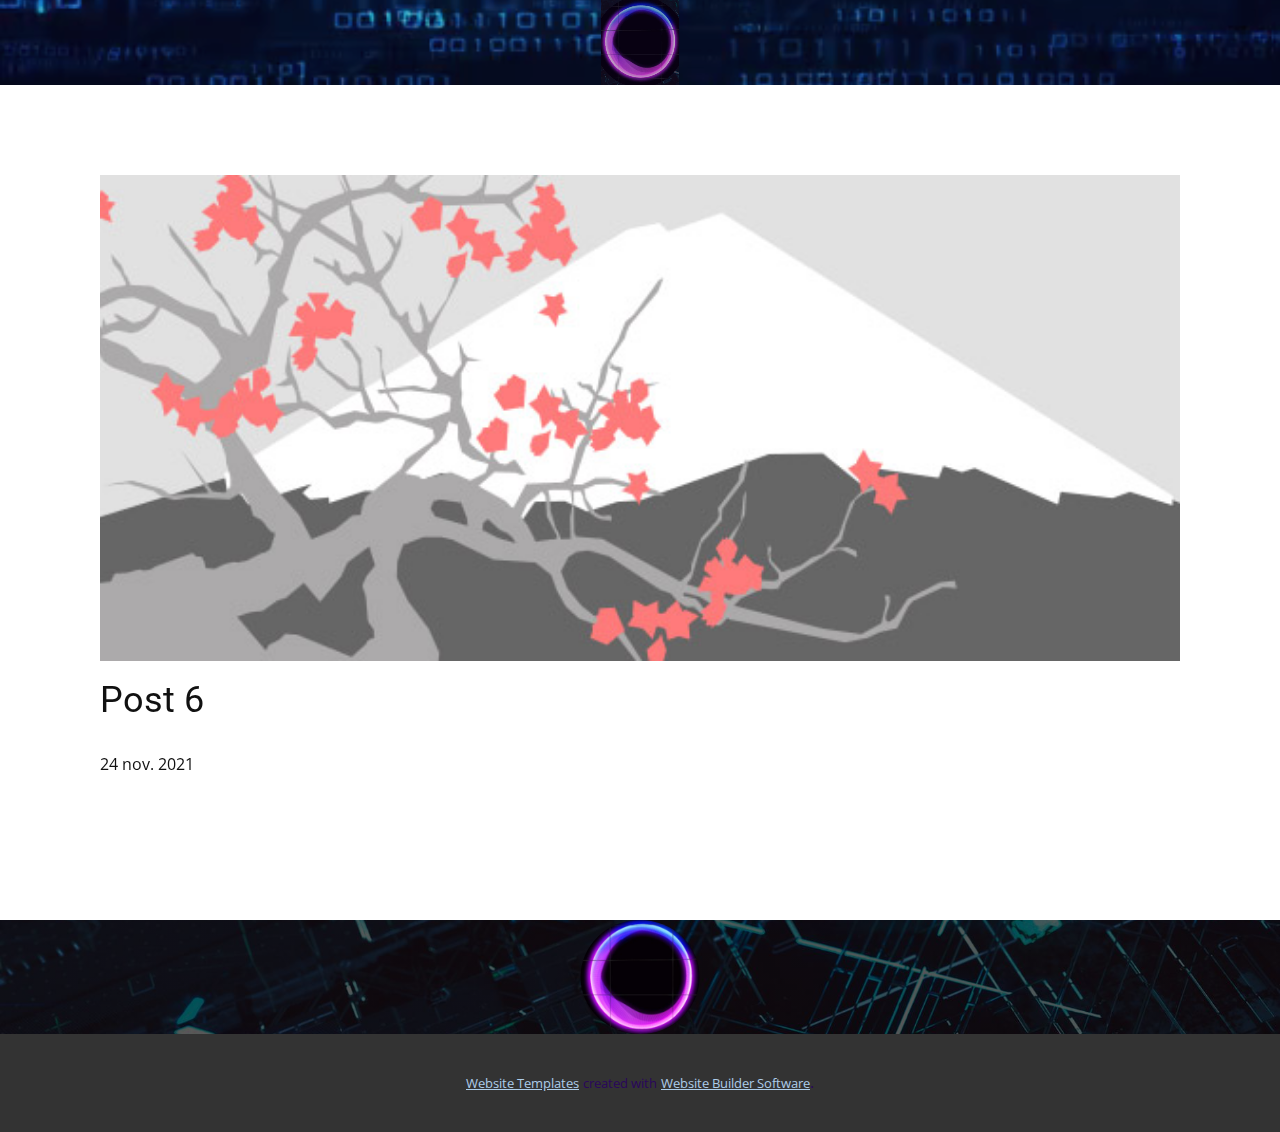
<file: blog/post-6.html>
<!doctype html>
<html style="font-size: 16px;"><head>
    <meta name="viewport" content="width=device-width, initial-scale=1.0">
    <meta charset="utf-8">
    <meta name="keywords" content="Post 1 Headline">
    <meta name="description" content="">
    <meta name="page_type" content="np-template-header-footer-from-plugin">
    <title>Post 6</title>
    <link rel="stylesheet" href="../nicepage.css" media="screen">
<link rel="stylesheet" href="../Post-Template.css" media="screen">
    <script class="u-script" type="text/javascript" src="../jquery.js" defer=""></script>
    <script class="u-script" type="text/javascript" src="../nicepage.js" defer=""></script>
    <meta name="generator" content="Nicepage 4.0.3, nicepage.com">
    <link id="u-theme-google-font" rel="stylesheet" href="https://fonts.googleapis.com/css?family=Roboto:100,100i,300,300i,400,400i,500,500i,700,700i,900,900i|Open+Sans:300,300i,400,400i,600,600i,700,700i,800,800i">
    
    
    <script type="application/ld+json">{
		"@context": "http://schema.org",
		"@type": "Organization",
		"name": "Site1"
}</script>
    <meta name="theme-color" content="#478ac9">
  </head>
  <body class="u-body"><header class="u-clearfix u-header u-uploaded-video u-video u-header" id="sec-4e37"><div class="u-background-video u-expanded" style="">
        <div class="embed-responsive">
          <video class="embed-responsive-item" data-autoplay="1" loop="" muted="" autoplay="autoplay" playsinline="">
            <source src="../files/stock-footage-modern-technology-theme-background-animation.mp4" type="video/mp4">
            <p>Your browser does not support HTML5 video.</p>
          </video>
        </div>
      </div><div class="u-absolute-hcenter u-expanded-height u-uploaded-video u-video u-video-cover u-video-1">
        <div class="embed-responsive">
          <video class="embed-responsive-item" data-autoplay="1" loop="" muted="" autoplay="autoplay" playsinline="">
            <source src="../files/MyVideo-4.mp4" type="video/mp4">
            <p>Your browser does not support HTML5 video.</p>
          </video>
        </div>
      </div><div class="u-absolute-hcenter u-custom-color-11 u-expanded u-shape u-shape-rectangle"></div><div class="u-border-3 u-border-custom-color-9 u-shape u-shape-circle u-shape-2" data-href="../Home.html" data-page-id="912616344"></div><style class="u-sticky-style" data-style-id="b5da">.u-sticky-fixed.u-sticky-b5da:before, .u-body.u-sticky-fixed .u-sticky-b5da:before {
borders: top right bottom left !important; border-color: #e9f2fa !important; border-width: 2px !important
}</style></header>
    <section class="u-align-center u-clearfix u-section-1" id="sec-8687">
      <div class="u-clearfix u-sheet u-valign-middle-md u-valign-middle-sm u-valign-middle-xs u-sheet-1"><!--post_details--><!--post_details_options_json--><!--{"source":""}--><!--/post_details_options_json--><!--blog_post-->
        <div class="u-container-style u-expanded-width u-post-details u-post-details-1">
          <div class="u-container-layout u-valign-middle u-container-layout-1"><!--blog_post_image-->
            <img alt="" class="u-blog-control u-expanded-width u-image u-image-default u-image-1" src="[data-uri]"><!--/blog_post_image--><!--blog_post_header-->
            <h2 class="u-blog-control u-text u-text-1">Post 6</h2><!--/blog_post_header--><!--blog_post_metadata-->
            <div class="u-blog-control u-metadata u-metadata-1"><!--blog_post_metadata_date-->
              <span class="u-meta-date u-meta-icon">24 nov. 2021</span><!--/blog_post_metadata_date--><!--blog_post_metadata_category-->
              <!--/blog_post_metadata_category--><!--blog_post_metadata_comments-->
              <!--/blog_post_metadata_comments-->
            </div><!--/blog_post_metadata--><!--blog_post_content-->
            <div class="u-align-justify u-blog-control u-post-content u-text u-text-2 fr-view">
  
  </div><!--/blog_post_content-->
          </div>
        </div><!--/blog_post--><!--/post_details-->
      </div>
    </section>
    
    
    <footer class="u-clearfix u-footer u-image u-shading u-footer" id="sec-8ef1" data-image-width="1838" data-image-height="1148"><div class="u-custom-color-15 u-expanded-height-lg u-expanded-height-md u-expanded-height-sm u-expanded-height-xs u-expanded-xl u-hidden-xs u-hover-feature u-shape u-shape-rectangle u-shape-1" data-animation-name="" data-animation-duration="0" data-animation-direction=""></div><div class="u-absolute-hcenter u-expanded-height u-hidden-xs u-image u-image-circle u-image-1" alt="" data-image-width="299" data-image-height="287"></div></footer>
    <section class="u-backlink u-clearfix u-grey-80">
      <a class="u-link" href="https://nicepage.com/website-templates" target="_blank">
        <span>Website Templates</span>
      </a>
      <p class="u-text">
        <span>created with</span>
      </p>
      <a class="u-link" href="" target="_blank">
        <span>Website Builder Software</span>
      </a>. 
    </section>
  
</body></html>
</file>
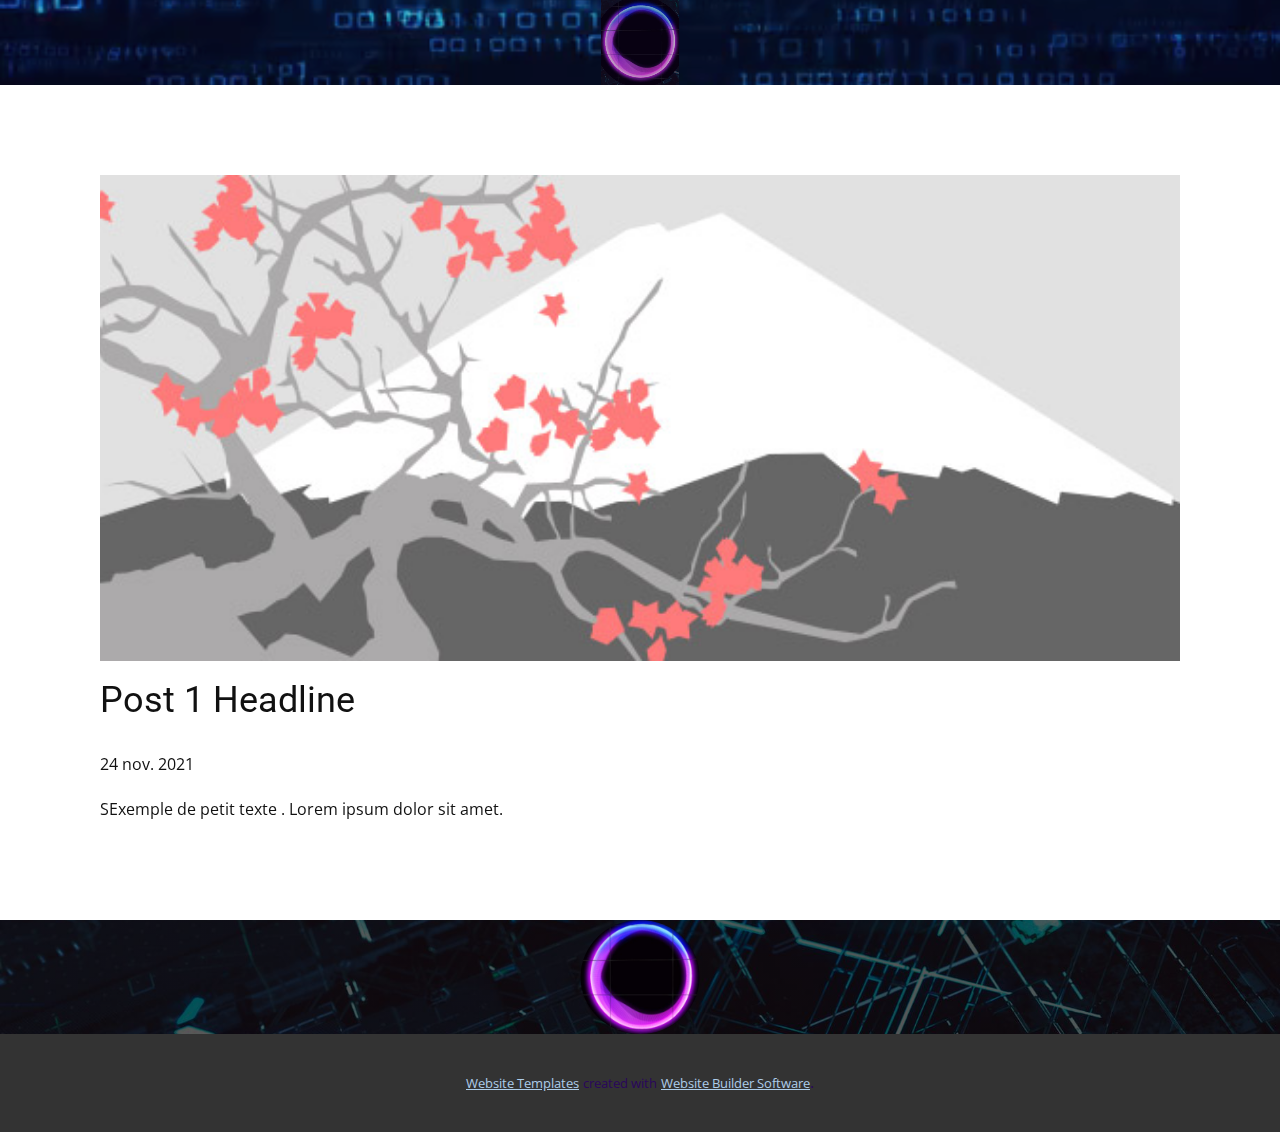
<file: blog/post.html>
<!doctype html>
<html style="font-size: 16px;"><head>
    <meta name="viewport" content="width=device-width, initial-scale=1.0">
    <meta charset="utf-8">
    <meta name="keywords" content="Post 1 Headline">
    <meta name="description" content="">
    <meta name="page_type" content="np-template-header-footer-from-plugin">
    <title>Post 1 Headline</title>
    <link rel="stylesheet" href="../nicepage.css" media="screen">
<link rel="stylesheet" href="../Post-Template.css" media="screen">
    <script class="u-script" type="text/javascript" src="../jquery.js" defer=""></script>
    <script class="u-script" type="text/javascript" src="../nicepage.js" defer=""></script>
    <meta name="generator" content="Nicepage 4.0.3, nicepage.com">
    <link id="u-theme-google-font" rel="stylesheet" href="https://fonts.googleapis.com/css?family=Roboto:100,100i,300,300i,400,400i,500,500i,700,700i,900,900i|Open+Sans:300,300i,400,400i,600,600i,700,700i,800,800i">
    
    
    <script type="application/ld+json">{
		"@context": "http://schema.org",
		"@type": "Organization",
		"name": "Site1"
}</script>
    <meta name="theme-color" content="#478ac9">
  </head>
  <body class="u-body"><header class="u-clearfix u-header u-uploaded-video u-video u-header" id="sec-4e37"><div class="u-background-video u-expanded" style="">
        <div class="embed-responsive">
          <video class="embed-responsive-item" data-autoplay="1" loop="" muted="" autoplay="autoplay" playsinline="">
            <source src="../files/stock-footage-modern-technology-theme-background-animation.mp4" type="video/mp4">
            <p>Your browser does not support HTML5 video.</p>
          </video>
        </div>
      </div><div class="u-absolute-hcenter u-expanded-height u-uploaded-video u-video u-video-cover u-video-1">
        <div class="embed-responsive">
          <video class="embed-responsive-item" data-autoplay="1" loop="" muted="" autoplay="autoplay" playsinline="">
            <source src="../files/MyVideo-4.mp4" type="video/mp4">
            <p>Your browser does not support HTML5 video.</p>
          </video>
        </div>
      </div><div class="u-absolute-hcenter u-custom-color-11 u-expanded u-shape u-shape-rectangle"></div><div class="u-border-3 u-border-custom-color-9 u-shape u-shape-circle u-shape-2" data-href="../Home.html" data-page-id="912616344"></div><style class="u-sticky-style" data-style-id="b5da">.u-sticky-fixed.u-sticky-b5da:before, .u-body.u-sticky-fixed .u-sticky-b5da:before {
borders: top right bottom left !important; border-color: #e9f2fa !important; border-width: 2px !important
}</style></header>
    <section class="u-align-center u-clearfix u-section-1" id="sec-8687">
      <div class="u-clearfix u-sheet u-valign-middle-md u-valign-middle-sm u-valign-middle-xs u-sheet-1"><!--post_details--><!--post_details_options_json--><!--{"source":""}--><!--/post_details_options_json--><!--blog_post-->
        <div class="u-container-style u-expanded-width u-post-details u-post-details-1">
          <div class="u-container-layout u-valign-middle u-container-layout-1"><!--blog_post_image-->
            <img alt="" class="u-blog-control u-expanded-width u-image u-image-default u-image-1" src="[data-uri]"><!--/blog_post_image--><!--blog_post_header-->
            <h2 class="u-blog-control u-text u-text-1">Post 1 Headline</h2><!--/blog_post_header--><!--blog_post_metadata-->
            <div class="u-blog-control u-metadata u-metadata-1"><!--blog_post_metadata_date-->
              <span class="u-meta-date u-meta-icon">24 nov. 2021</span><!--/blog_post_metadata_date--><!--blog_post_metadata_category-->
              <!--/blog_post_metadata_category--><!--blog_post_metadata_comments-->
              <!--/blog_post_metadata_comments-->
            </div><!--/blog_post_metadata--><!--blog_post_content-->
            <div class="u-align-justify u-blog-control u-post-content u-text u-text-2 fr-view">
  SExemple de petit texte . Lorem ipsum dolor sit amet.
  </div><!--/blog_post_content-->
          </div>
        </div><!--/blog_post--><!--/post_details-->
      </div>
    </section>
    
    
    <footer class="u-clearfix u-footer u-image u-shading u-footer" id="sec-8ef1" data-image-width="1838" data-image-height="1148"><div class="u-custom-color-15 u-expanded-height-lg u-expanded-height-md u-expanded-height-sm u-expanded-height-xs u-expanded-xl u-hidden-xs u-hover-feature u-shape u-shape-rectangle u-shape-1" data-animation-name="" data-animation-duration="0" data-animation-direction=""></div><div class="u-absolute-hcenter u-expanded-height u-hidden-xs u-image u-image-circle u-image-1" alt="" data-image-width="299" data-image-height="287"></div></footer>
    <section class="u-backlink u-clearfix u-grey-80">
      <a class="u-link" href="https://nicepage.com/website-templates" target="_blank">
        <span>Website Templates</span>
      </a>
      <p class="u-text">
        <span>created with</span>
      </p>
      <a class="u-link" href="" target="_blank">
        <span>Website Builder Software</span>
      </a>. 
    </section>
  
</body></html>
</file>
